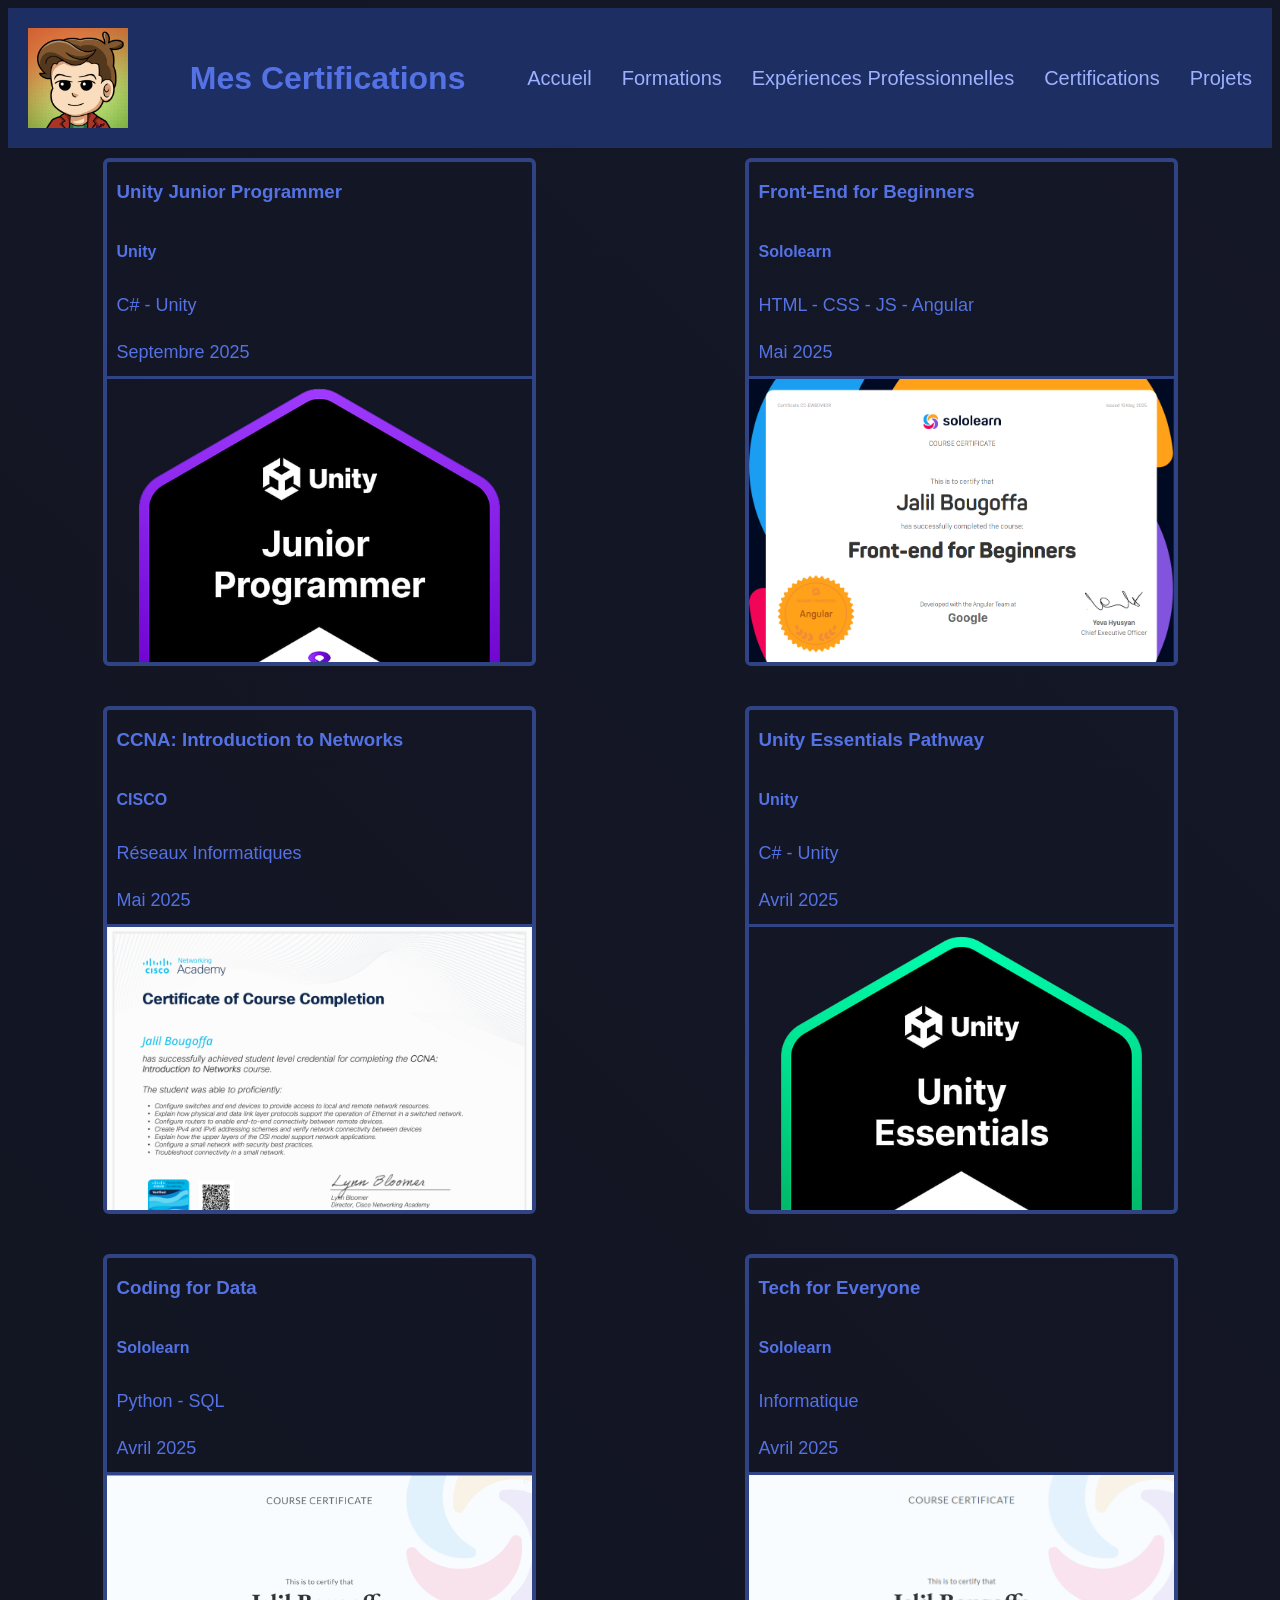
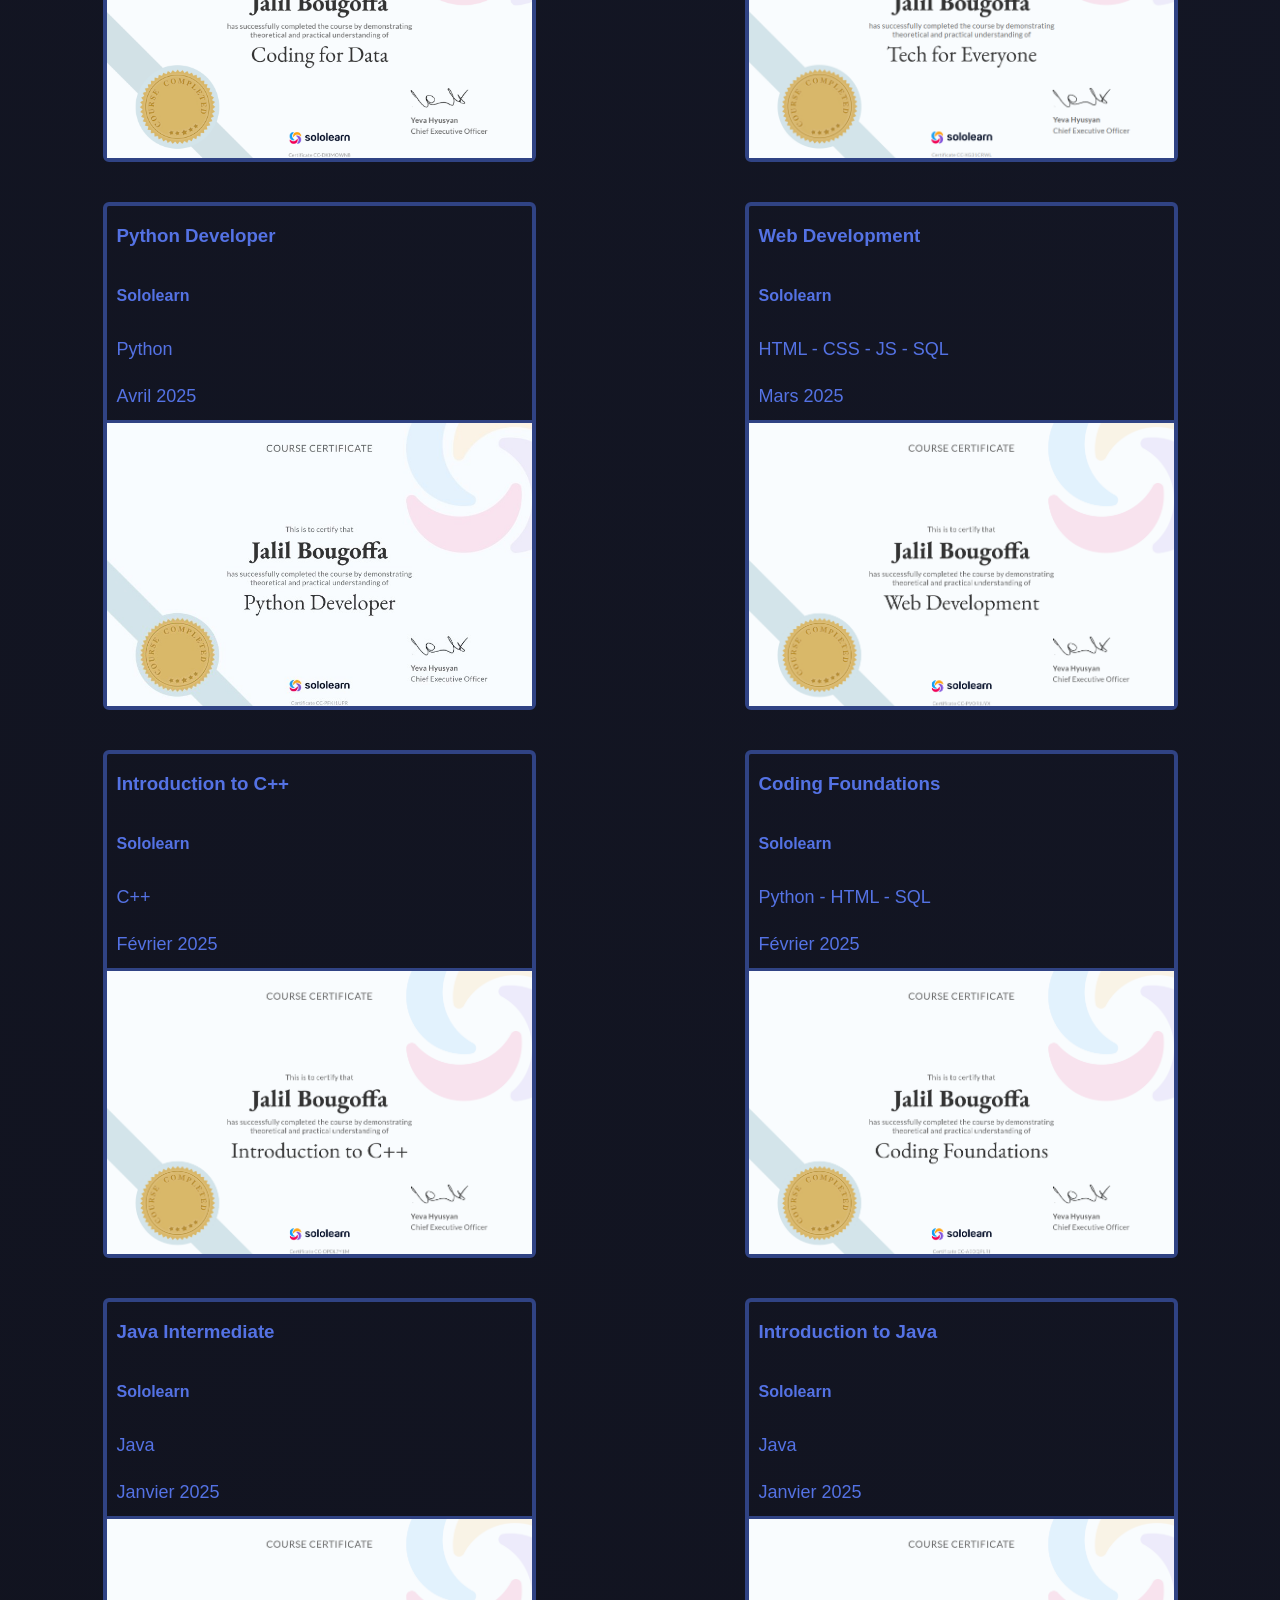
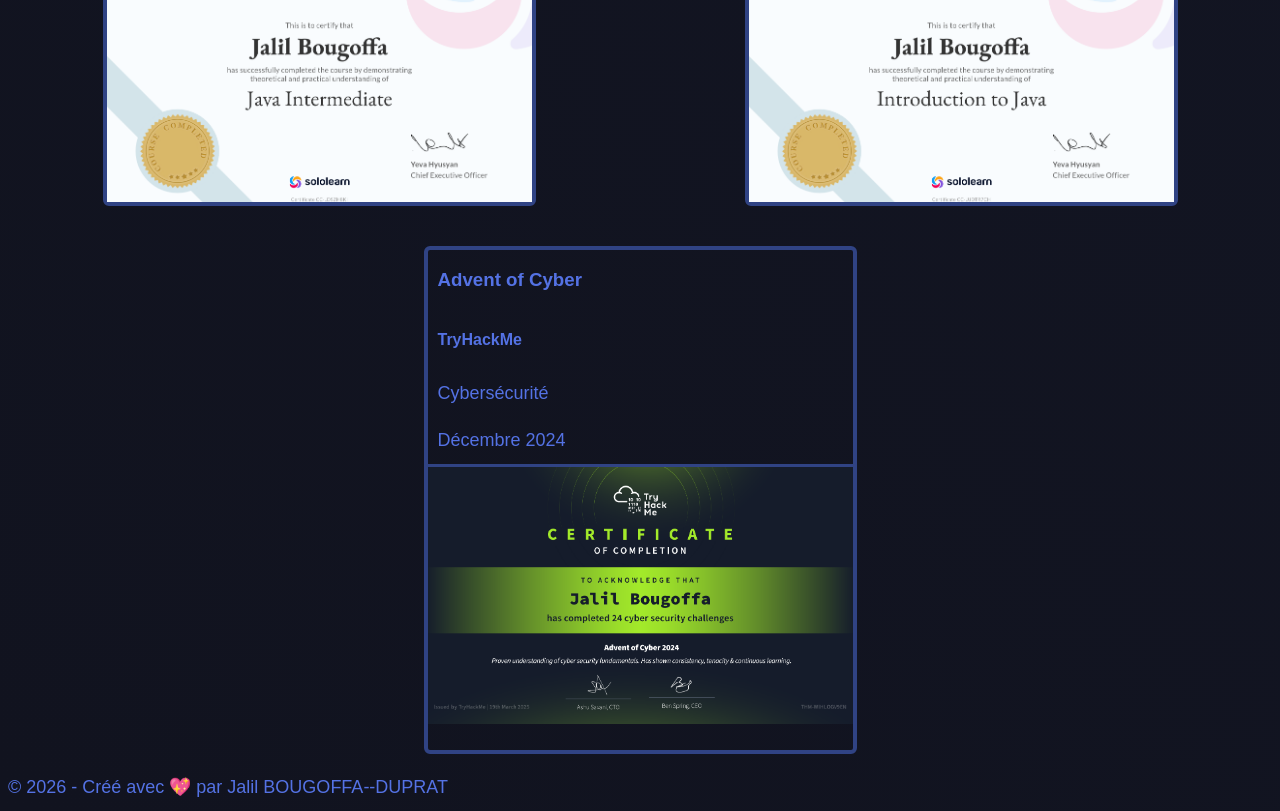
<file: code/certifs.html>
<!doctype html>
<html lang="fr">
  <head>
    <meta charset="UTF-8" />
    <meta name="viewport" content="width=device-width, initial-scale=1.0" />
    <title>Mon Portfolio - Certifs</title>
    <link rel="icon" href="../images/pp lilaj.jpg" type="image/x-icon" />
    <link rel="stylesheet" href="styles.css" />
  </head>
  <body id="page-certifs">
    <header class="entete" id="entete">
      <img src="../images/pp lilaj.jpg" class="logo" />
      <h1>Mes Certifications</h1>
      <nav class="barre-nav" id="barre-nav">
        <a href="index.html">
          <span>Accueil</span>
        </a>
        <a href="formations.html">
          <span>Formations</span>
        </a>
        <a href="exp.html">
          <span>Expériences Professionnelles</span>
        </a>
        <a href="certifs.html">
          <span>Certifications</span>
        </a>
        <a href="projects.html">
          <span>Projets</span>
        </a>
      </nav>
    </header>

    <main>
      <section class="certifs" id="certifs">
        <div class="certifs-card" id="unity-junior-programmer">
          <h3>Unity Junior Programmer</h3>
          <h4>Unity</h4>
          <p>C# - Unity</p>
          <p>Septembre 2025</p>
          <figure>
            <img src="../images/unity-junior-programmer.png" alt="Logo Certification Unity Junior Programmer"/>
          </figure>
        </div>
        <div class="certifs-card" id="sololearn-frontend-beginners">
          <h3>Front-End for Beginners</h3>
          <h4>Sololearn</h4>
          <p>HTML - CSS - JS - Angular</p>
          <p>Mai 2025</p>
          <figure>
            <img src="../images/Sololearn - Front-End Beginners.png" alt="Logo Certification Sololearn Frontend for Begginers"/>
          </figure>
        </div>
        <div class="certifs-card" id="cisco-ccna">
          <h3>CCNA: Introduction to Networks</h3>
          <h4>CISCO</h4>
          <p>Réseaux Informatiques</p>
          <p>Mai 2025</p>
          <figure>
            <img src="../images/CCNAITNUpdated20250505-27-oeloqc.png" alt="Logo Certification CCNA"/>
          </figure>
        </div>
        <div class="certifs-card" id="unity-essentials-pathway">
          <h3>Unity Essentials Pathway</h3>
          <h4>Unity</h4>
          <p>C# - Unity</p>
          <p>Avril 2025</p>
          <figure>
            <img src="../images/unity-essentials-pathway.png" alt="Logo Certification Unity Essentials Pathway"/>
          </figure>
        </div>
        <div class="certifs-card" id="sololearn-coding-data">
          <h3>Coding for Data</h3>
          <h4>Sololearn</h4>
          <p>Python - SQL</p>
          <p>Avril 2025</p>
          <figure>
            <img src="../images/Sololearn - Codage des Données.png" alt="Logo Certification Sololearn Coding for Data"/>
          </figure>
        </div>
        <div class="certifs-card" id="sololearn-tech-everyone">
          <h3>Tech for Everyone</h3>
          <h4>Sololearn</h4>
          <p>Informatique</p>
          <p>Avril 2025</p>
          <figure>
            <img src="../images/Sololearn - La Technologie pour Tous.png" alt="Logo Certification Sololearn Tech for Everyone"/>
          </figure>
        </div>
        <div class="certifs-card" id="sololearn-python">
          <h3>Python Developer</h3>
          <h4>Sololearn</h4>
          <p>Python</p>
          <p>Avril 2025</p>
          <figure>
            <img src="../images/Sololearn - Python Developer.png" alt="Logo Certification Sololearn Python Developper"/>
          </figure>
        </div>
        <div class="certifs-card" id="sololearn-web">
          <h3>Web Development</h3>
          <h4>Sololearn</h4>
          <p>HTML - CSS - JS - SQL</p>
          <p>Mars 2025</p>
          <figure>
            <img src="../images/Sololearn - Web Development.png" alt="Logo Certification Sololearn Web Development"/>
          </figure>
        </div>
        <div class="certifs-card" id="sololearn-intro-c++">
          <h3>Introduction to C++</h3>
          <h4>Sololearn</h4>
          <p>C++</p>
          <p>Février 2025</p>
          <figure>
            <img src="../images/Sololearn - Introduction to C++.png" alt="Logo Certification Sololearn Intro to C++"/>
          </figure>
        </div>
        <div class="certifs-card" id="sololearn-coding-foundations">
          <h3>Coding Foundations</h3>
          <h4>Sololearn</h4>
          <p>Python - HTML - SQL</p>
          <p>Février 2025</p>
          <figure>
            <img src="../images/Sololearn - Coding Foundations.png" alt="Logo Certification Sololearn Coding Foundations"/>
          </figure>
        </div>
        <div class="certifs-card" id="sololearn-java-intermediate">
          <h3>Java Intermediate</h3>
          <h4>Sololearn</h4>
          <p>Java</p>
          <p>Janvier 2025</p>
          <figure>
            <img src="../images/Sololearn - Java Intermediate.png" alt="Logo Certification Sololearn Java Intermediate"/>
          </figure>
        </div>
        <div class="certifs-card" id="sololearn-intro-java">
          <h3>Introduction to Java</h3>
          <h4>Sololearn</h4>
          <p>Java</p>
          <p>Janvier 2025</p>
          <figure>
            <img src="../images/Sololearn - Introduction to Java.png" alt="Logo Certification Sololearn Intro to Java"/>
          </figure>
        </div>
        <div class="certifs-card" id="advent-of-cyber">
          <h3>Advent of Cyber</h3>
          <h4>TryHackMe</h4>
          <p>Cybersécurité</p>
          <p>Décembre 2024</p>
          <figure>
            <img src="../images/Advent of Cyber - TryHackMe.png" alt="Logo Certification TryHackMe Advent of Cyber 2024"/>
          </figure>
        </div>
      </section>
    </main>
    
    <footer>
      <p>© 2026 - Créé avec 💖 par Jalil BOUGOFFA--DUPRAT</p>
    </footer>
  </body>
</html>
</file>
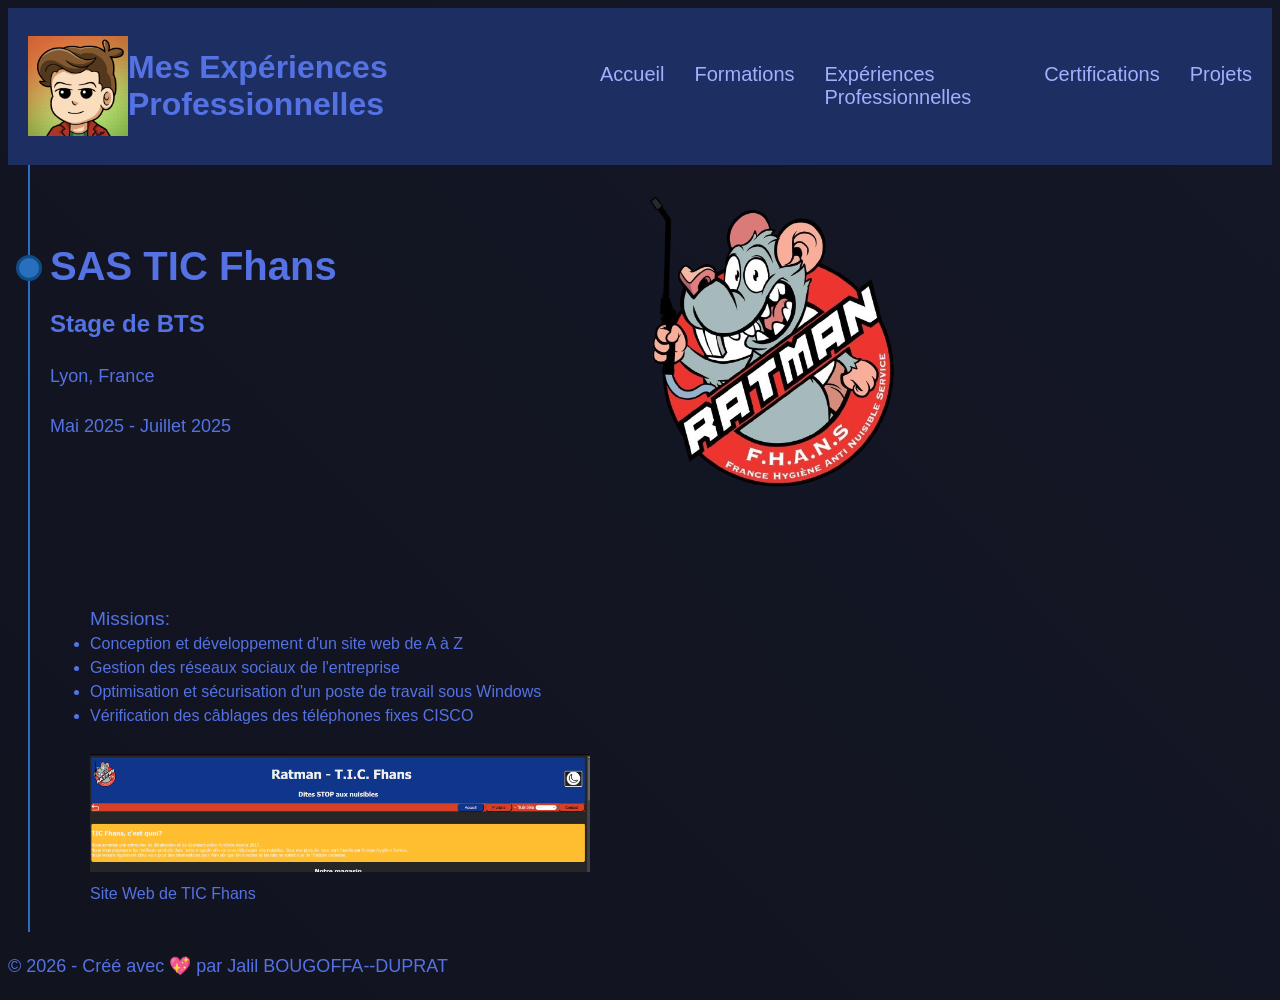
<file: code/exp.html>
<!doctype html>
<html lang="fr">
  <head>
    <meta charset="UTF-8" />
    <meta name="viewport" content="width=device-width, initial-scale=1.0" />
    <title>Mon Portfolio - Expériences Pro</title>
    <link rel="icon" href="../images/pp lilaj.jpg" type="image/x-icon" />
    <link rel="stylesheet" href="styles.css" />
  </head>
  <body>
    <header class="entete" id="entete">
      <img src="../images/pp lilaj.jpg" class="logo" />
      <h1>Mes Expériences Professionnelles</h1>
      <nav class="barre-nav" id="barre-nav">
        <a href="index.html">
          <span>Accueil</span>
        </a>
        <a href="formations.html">
          <span>Formations</span>
        </a>
        <a href="exp.html">
          <span>Expériences Professionnelles</span>
        </a>
        <a href="certifs.html">
          <span>Certifications</span>
        </a>
        <a href="projects.html">
          <span>Projets</span>
        </a>
      </nav>
    </header>

    <main>
      <section class="experiences" id="job">
        <div class="job" id="tic-fhans">
          <div class="infos-job" id="infos-tic-fhans">
            <div class="infos-job-txt">
              <h2>SAS TIC Fhans</h2>
              <h3>Stage de BTS</h3>
              <p>Lyon, France</p>
              <p>Mai 2025 - Juillet 2025</p>
            </div>
            <figure>
              <img src="../images/Logo Ratman.png" alt="Logo TIC FHans" class="logo-job" id="logo-tic-fhans"/>
            </figure>
          </div>
          <ul>
            <span class="titre-liste">Missions:</span>
            <li>Conception et développement d'un site web de A à Z</li>
            <li>Gestion des réseaux sociaux de l'entreprise</li>
            <li>
              Optimisation et sécurisation d'un poste de travail sous Windows
            </li>
            <li>Vérification des câblages des téléphones fixes CISCO</li>
          </ul>
          <figure>
            <a
              href="https://deratisation-et-desinsectisation-ratman-lyon.fr"
              target="_blank"
            >
              <img
                src="../images/caption-site-ticfhans.png"
                alt="Site Web TIC Fhans"
                id="img-site-tic-fhans"
              />
            </a>
            <figcaption>Site Web de TIC Fhans</figcaption>
          </figure>
        </div>
      </section>
    </main>

    <footer>
      <p>© 2026 - Créé avec 💖 par Jalil BOUGOFFA--DUPRAT</p>
    </footer>
  </body>
</html>
</file>
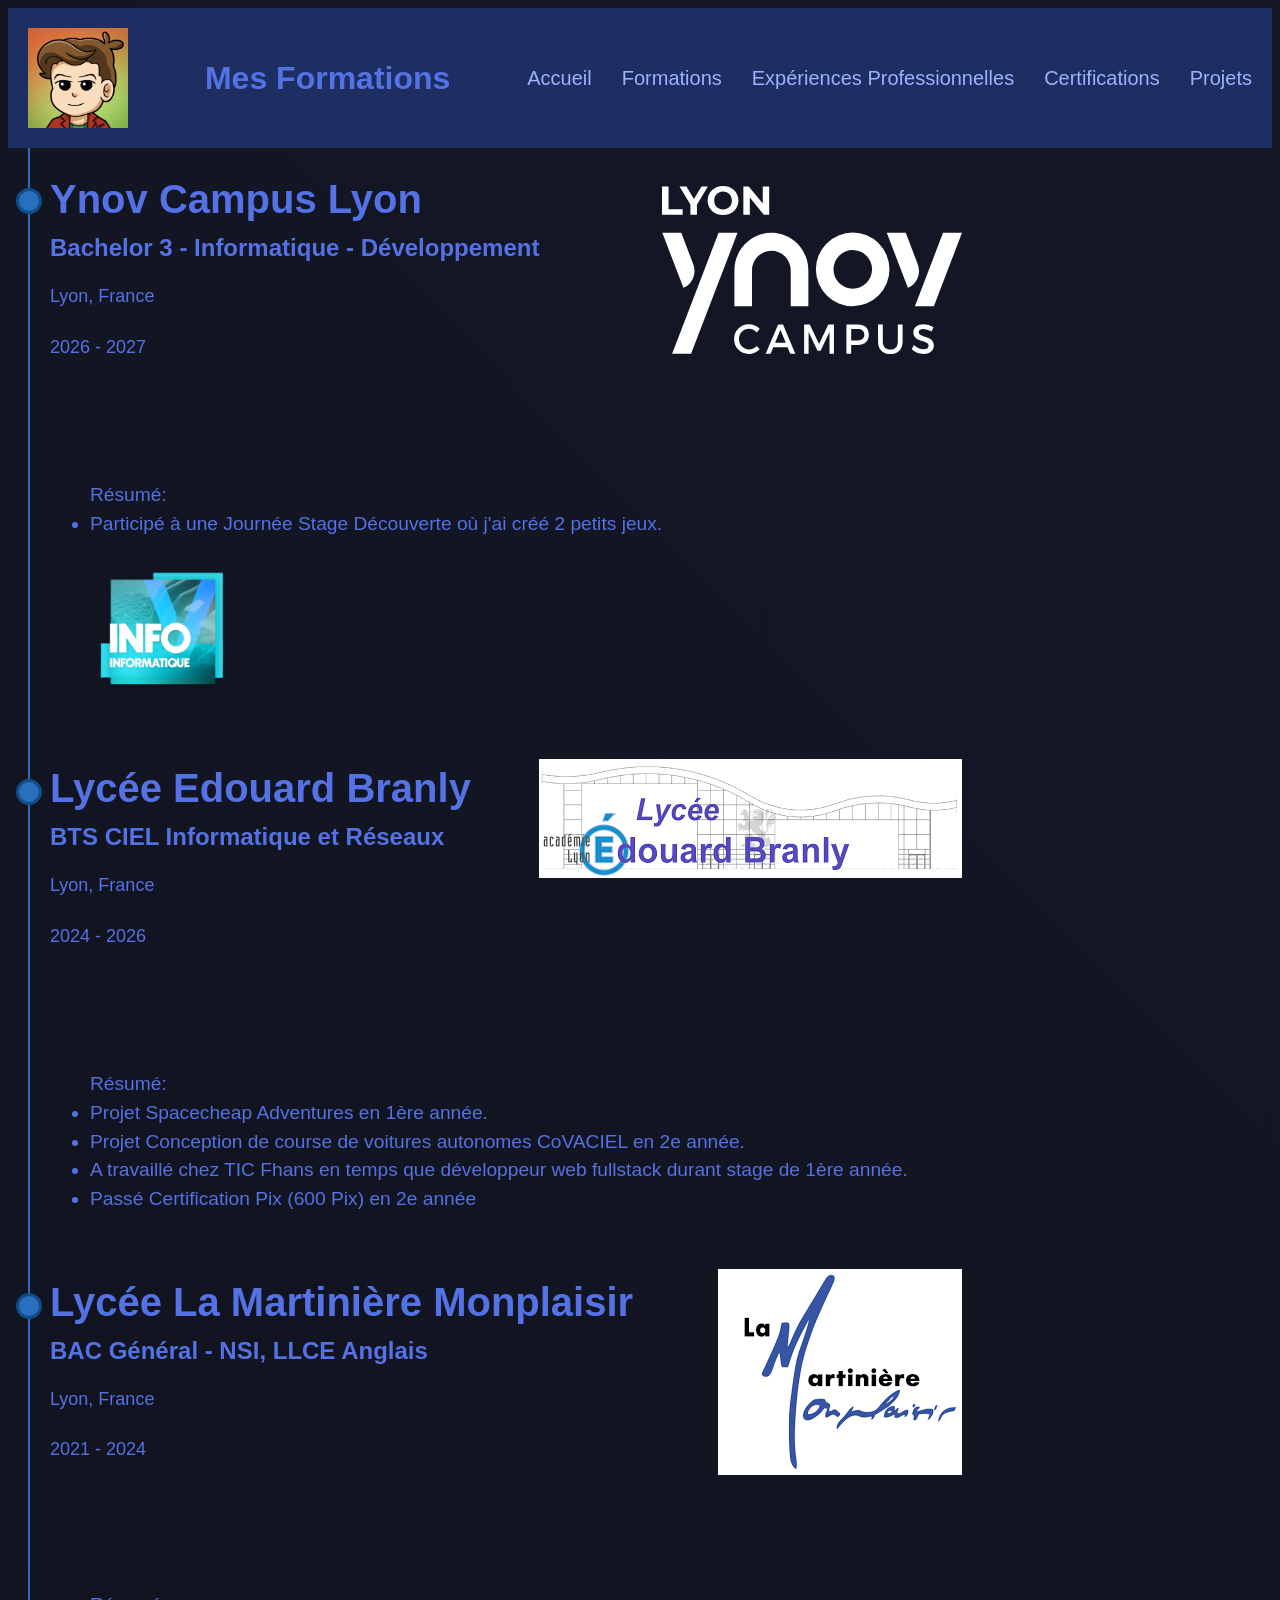
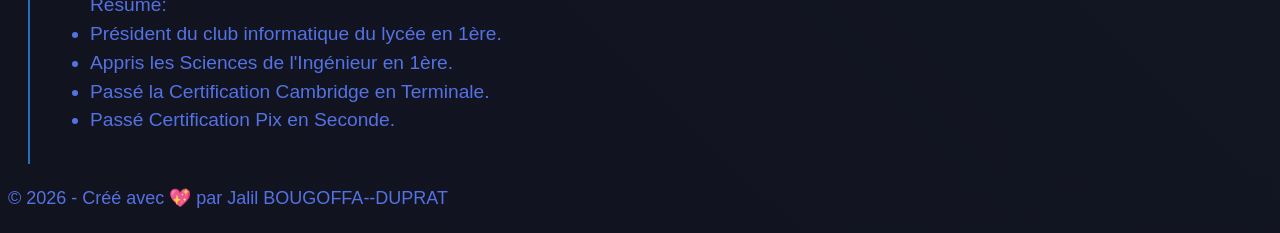
<file: code/formations.html>
<!doctype html>
<html lang="fr">
  <head>
    <meta charset="UTF-8" />
    <meta name="viewport" content="width=device-width, initial-scale=1.0" />
    <title>Mon Portfolio - Formations</title>
    <link rel="icon" href="../images/pp lilaj.jpg" type="image/x-icon" />
    <link rel="stylesheet" href="styles.css" />
  </head>
  <body>
    <header class="entete" id="entete">
      <img src="../images/pp lilaj.jpg" class="logo" />
      <h1>Mes Formations</h1>
      <nav class="barre-nav" id="barre-nav">
        <a href="index.html">
          <span>Accueil</span>
        </a>
        <a href="formations.html">
          <span>Formations</span>
        </a>
        <a href="exp.html">
          <span>Expériences Professionnelles</span>
        </a>
        <a href="certifs.html">
          <span>Certifications</span>
        </a>
        <a href="projects.html">
          <span>Projets</span>
        </a>
      </nav>
    </header>

    <main>
      <section class="formation" id="ecole">
        <div class="ecole" id="ynov">
          <div class="infos-ecole" id="infos-ynov">
            <div id="infos-ecole-txt">
              <h2>Ynov Campus Lyon</h2>
              <h3>Bachelor 3 - Informatique - Développement</h3>
              <p>Lyon, France</p>
              <p>2026 - 2027</p>
            </div>
            <figure class="logo-ecole" id="logo-ynov">
              <img
                src="../images/logo_ynov_campus_lyon_white.svg"
                alt="Logo Ynov Campus Lyon"
              />
            </figure>
          </div>
          <ul>Résumé:
            <li>Participé à une Journée Stage Découverte où j'ai créé 2 petits jeux.</li>
          </ul>
          <figure>
            <img
              src="../images/INFO.png"
              alt="Logo Ynov Campus Section Informatique"
              class="autre-image"
            />
          </figure>
        </div>
        <div class="ecole" id="branly">
          <div class="infos-ecole" id="infos-branly">
            <div class="infos-ecole-txt">
              <h2>Lycée Edouard Branly</h2>
              <h3>BTS CIEL Informatique et Réseaux</h3>
              <p>Lyon, France</p>
              <p>2024 - 2026</p>
            </div>
            <figure class="logo-ecole" id="logo-branly">
              <img src="../images/branly.png" alt="Logo Lycée Edouard Branly" />
            </figure>
          </div>
          <ul>Résumé:
            <li>Projet Spacecheap Adventures en 1ère année.</li>
            <li>Projet Conception de course de voitures autonomes CoVACIEL en 2e année.</li>
            <li>A travaillé chez TIC Fhans en temps que développeur web fullstack durant stage de 1ère année.</li>
            <li>Passé Certification Pix (600 Pix) en 2e année</li>
          </ul>
        </div>
        <div class="ecole" id="martiniere-monplaisir">
          <div class="infos-ecole" id="infos-monplaisir">
            <div class="infos-ecole-txt">
              <h2>Lycée La Martinière Monplaisir</h2>
              <h3>BAC Général - NSI, LLCE Anglais</h3>
              <p>Lyon, France</p>
              <p>2021 - 2024</p>
            </div>
            <figure class="logo-ecole" id="logo-monplaisir">
              <img
                src="../images/monplaisir.png"
                alt="Logo Lycée La Martinière Monplaisir"
              />
            </figure>
          </div>
          <ul>Résumé:
            <li>Président du club informatique du lycée en 1ère.</li>
            <li>Appris les Sciences de l'Ingénieur en 1ère.</li>
            <li>Passé la Certification Cambridge en Terminale.</li>
            <li>Passé Certification Pix en Seconde.</li>
          </ul>
        </div>
      </section>

      <section class="formations" id="formations"></section>
    </main>

    <footer>
      <p>© 2026 - Créé avec 💖 par Jalil BOUGOFFA--DUPRAT</p>
    </footer>
  </body>
</html>
</file>
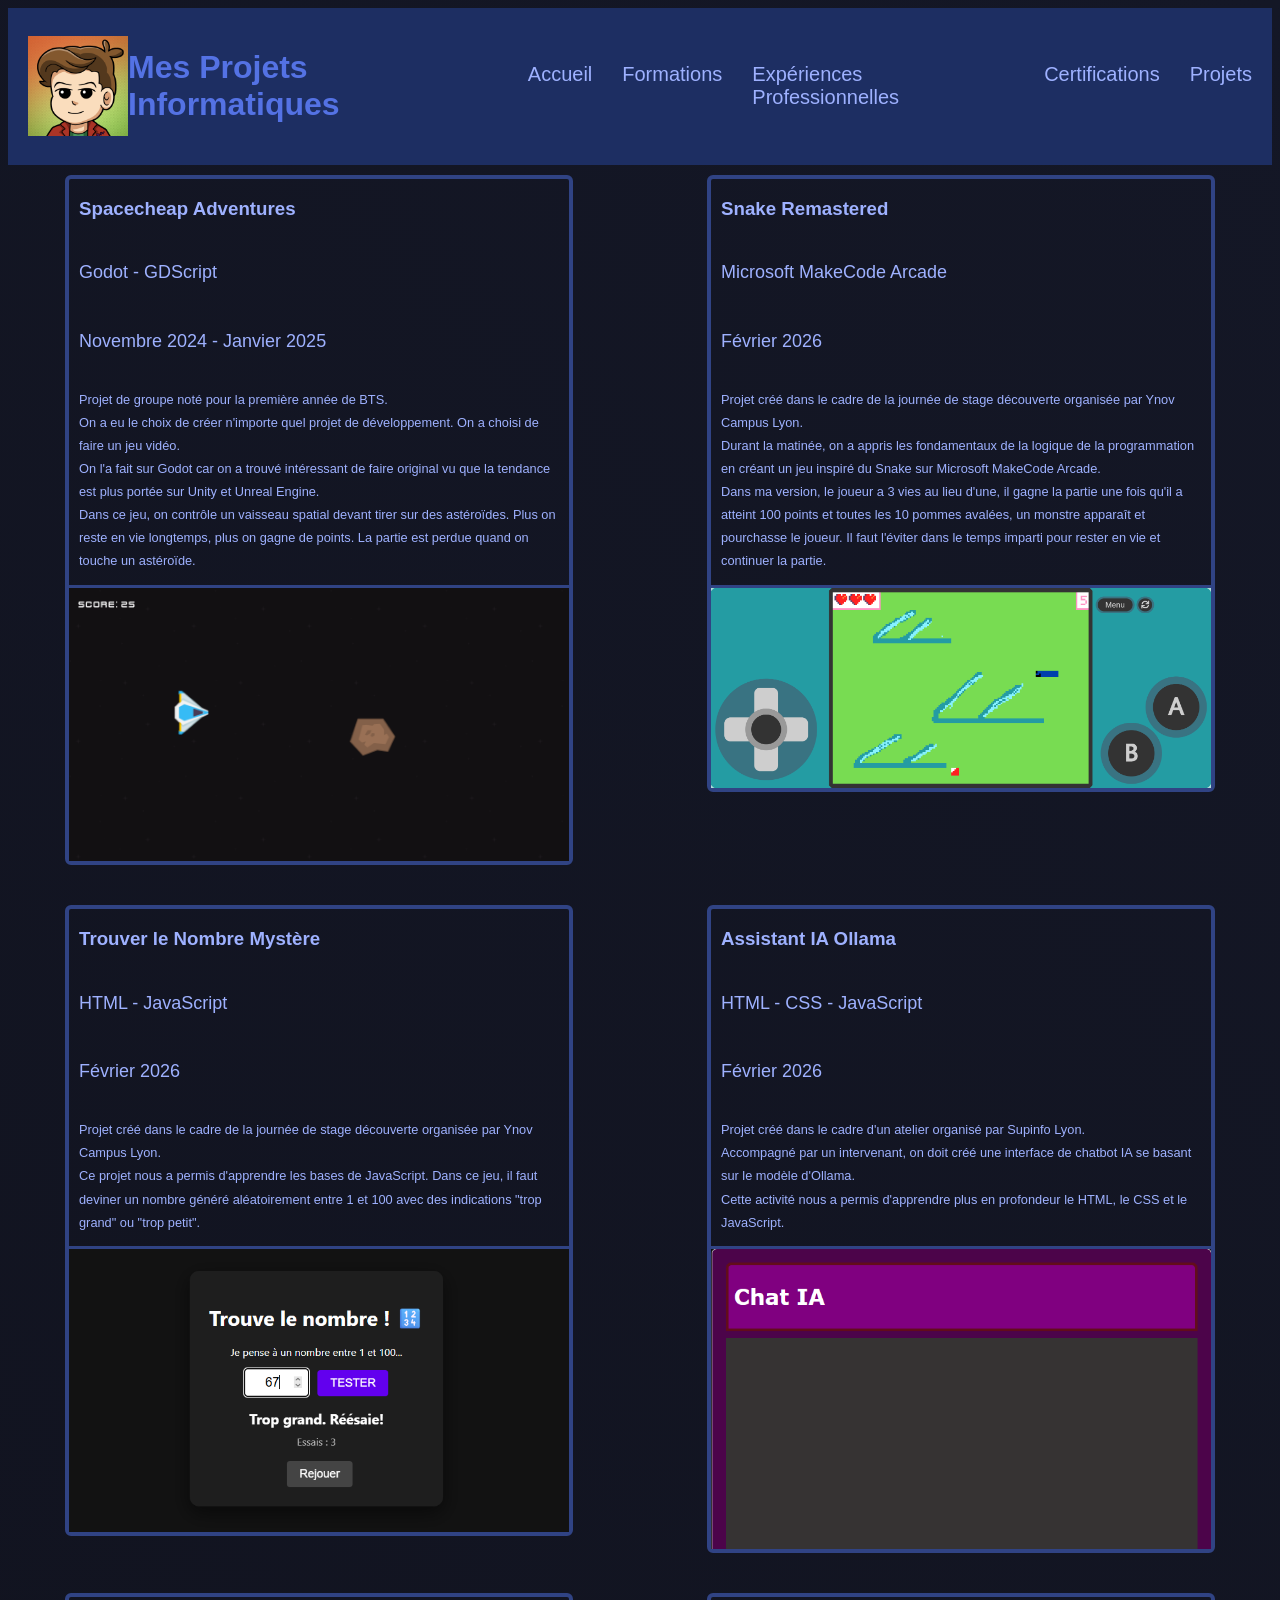
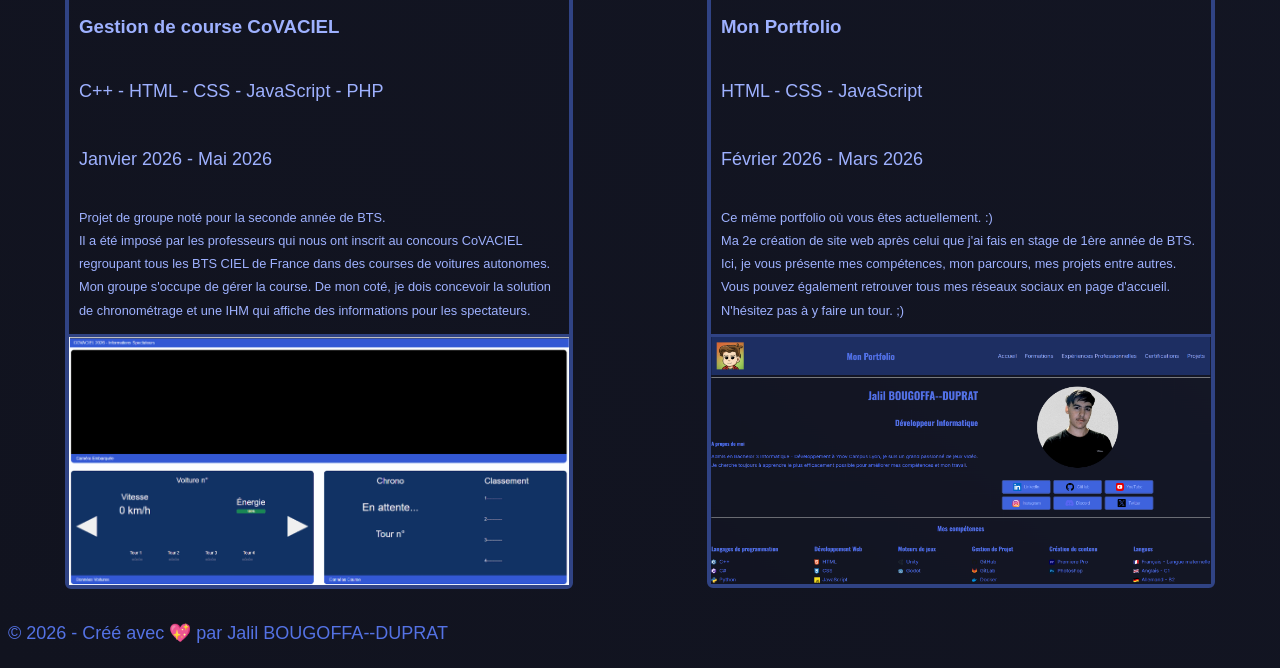
<file: code/projects.html>
<!doctype html>
<html lang="fr">
  <head>
    <meta charset="UTF-8" />
    <meta name="viewport" content="width=device-width, initial-scale=1.0" />
    <title>Mon Portfolio - Projets</title>
    <link rel="icon" href="../images/pp lilaj.jpg" type="image/x-icon" />
    <link rel="stylesheet" href="styles.css" />
  </head>
  <body>
    <header class="entete" id="entete">
      <img src="../images/pp lilaj.jpg" class="logo" />
      <h1>Mes Projets Informatiques</h1>
      <nav class="barre-nav" id="barre-nav">
        <a href="index.html">
          <span>Accueil</span>
        </a>
        <a href="formations.html">
          <span>Formations</span>
        </a>
        <a href="exp.html">
          <span>Expériences Professionnelles</span>
        </a>
        <a href="certifs.html">
          <span>Certifications</span>
        </a>
        <a href="projects.html">
          <span>Projets</span>
        </a>
      </nav>
    </header>

    <main>
      <section class="projets" id="projets">
        <a
          href="https://github.com/BOU-CIEL1/Spacecheap-Adventures"
          target="_blank"
        >
        <div class="projets-card" id="spacecheap-adventures">
          <h3>Spacecheap Adventures</h3> <!--Nom projet-->
          <p>Godot - GDScript</p> <!--Langages utilisés-->
          <p>Novembre 2024 - Janvier 2025</p> <!--Date-->
          <p class="description">Projet de groupe noté pour la première année de BTS.<br/>On a eu le choix de créer n'importe quel projet de développement. On a choisi de faire un jeu vidéo.<br/>
            On l'a fait sur Godot car on a trouvé intéressant de faire original vu que la tendance est plus portée sur Unity et Unreal Engine.<br/>
            Dans ce jeu, on contrôle un vaisseau spatial devant tirer sur des astéroïdes. Plus on reste en vie longtemps, plus on gagne de points.
            La partie est perdue quand on touche un astéroïde.</p> <!--Description et Contexte-->
          <figure>
            <img src="../images/caption-spacecheap-adventures.png" alt="Image Projet Spacecheap Adventures"/>
          </figure>
        </div>
        </a>
        <a href="https://github.com/BOU-CIEL1/Stage-Decouverte-Ynov-Snake-Remastered" target="_blank">
        <div class="projets-card" id="snake-remastered">
          <h3>Snake Remastered</h3> <!--Nom projet-->
          <p>Microsoft MakeCode Arcade</p> <!--Langages utilisés-->
          <p>Février 2026</p> <!--Date-->
          <p class="description">Projet créé dans le cadre de la journée de stage découverte organisée par Ynov Campus Lyon.<br/>
            Durant la matinée, on a appris les fondamentaux de la logique de la programmation en créant un jeu inspiré du Snake sur Microsoft MakeCode Arcade.<br/>
            Dans ma version, le joueur a 3 vies au lieu d'une, il gagne la partie une fois qu'il a atteint 100 points et toutes les 10 pommes avalées, un monstre apparaît et
            pourchasse le joueur. Il faut l'éviter dans le temps imparti pour rester en vie et continuer la partie.</p> <!--Description et Contexte-->
          <figure>
            <img src="../images/caption-snake-remastered.png" alt="Image Projet Snake Remastered"/>
          </figure>
        </div>
        </a>
        <a href="https://github.com/BOU-CIEL1/Stage-Decouverte-Ynov-Trouver-le-Nombre-Mystere" target="_blank">
        <div class="projets-card" id="trouver-nombre-mystere">
          <h3>Trouver le Nombre Mystère</h3> <!--Nom projet-->
          <p>HTML - JavaScript</p> <!--Langages utilisés-->
          <p>Février 2026</p> <!--Date-->
          <p class="description">Projet créé dans le cadre de la journée de stage découverte organisée par Ynov Campus Lyon.<br/>
            Ce projet nous a permis d'apprendre les bases de JavaScript.
            Dans ce jeu, il faut deviner un nombre généré aléatoirement entre 1 et 100 avec des indications "trop grand" ou "trop petit".</p> <!--Description et Contexte-->
          <figure>
            <img src="../images/caption-trouve-le-nombre.png" alt="Image Projet Trouver Nombre Mystère"/>
          </figure>
        </div>
        </a>
        <a href="https://github.com/BOU-CIEL1/Activite-Supinfo-Assistant-IA" target="_blank">
        <div class="projets-card" id="assistant-ia">
          <h3>Assistant IA Ollama</h3> <!--Nom projet-->
          <p>HTML - CSS - JavaScript</p> <!--Langages utilisés-->
          <p>Février 2026</p> <!--Date-->
          <p class="description">Projet créé dans le cadre d'un atelier organisé par Supinfo Lyon.<br/>
            Accompagné par un intervenant, on doit créé une interface de chatbot IA se basant sur le modèle d'Ollama.<br/>
            Cette activité nous a permis d'apprendre plus en profondeur le HTML, le CSS et le JavaScript.</p> <!--Description et Contexte-->
          <figure>
            <img src="../images/caption-chat-ia.png" alt="Image Projet Assistant IA Ollama"/>
          </figure>
        </div>
        </a>
        <a href="https://github.com/MAR-CIEL/Projet-gestion_course/tree/Bou" target="_blank">
        <div class="projets-card" id="gestion-course-covaciel">
          <h3>Gestion de course CoVACIEL</h3> <!--Nom projet-->
          <p>C++ - HTML - CSS - JavaScript - PHP</p> <!--Langages utilisés-->
          <p>Janvier 2026 - Mai 2026</p> <!--Date-->
          <p class="description">Projet de groupe noté pour la seconde année de BTS.<br/>
            Il a été imposé par les professeurs qui nous ont inscrit au concours CoVACIEL regroupant tous les BTS CIEL de France dans des courses de voitures autonomes.<br/>
            Mon groupe s'occupe de gérer la course. De mon coté, je dois concevoir la solution de chronométrage et une IHM qui affiche des informations pour les spectateurs.</p> <!--Description et Contexte-->
          <figure>
            <img src="../images/caption-ihm-covaciel.png" alt="Image Projet Gestion Course CoVACIEL"/>
          </figure>
        </div>
        </a>
        <a href="https://github.com/BOU-CIEL1/Mon-Portfolio" target="_blank">
        <div class="projets-card" id="portfolio">
          <h3>Mon Portfolio</h3> <!--Nom projet-->
          <p>HTML - CSS - JavaScript</p> <!--Langages utilisés-->
          <p>Février 2026 - Mars 2026</p> <!--Date-->
          <p class="description">Ce même portfolio où vous êtes actuellement. :)<br/>
            Ma 2e création de site web après celui que j'ai fais en stage de 1ère année de BTS.<br/>
            Ici, je vous présente mes compétences, mon parcours, mes projets entre autres.
            Vous pouvez également retrouver tous mes réseaux sociaux en page d'accueil. N'hésitez pas à y faire un tour. ;)</p> <!--Description et Contexte-->
          <figure>
            <img src="../images/caption-portfolio.png" alt="Image Projet Mon Portfolio"/>
          </figure>
        </div>
        </a>
      </section>
    </main>
    
    <footer>
      <p>© 2026 - Créé avec 💖 par Jalil BOUGOFFA--DUPRAT</p>
    </footer>
  </body>
</html>
</file>
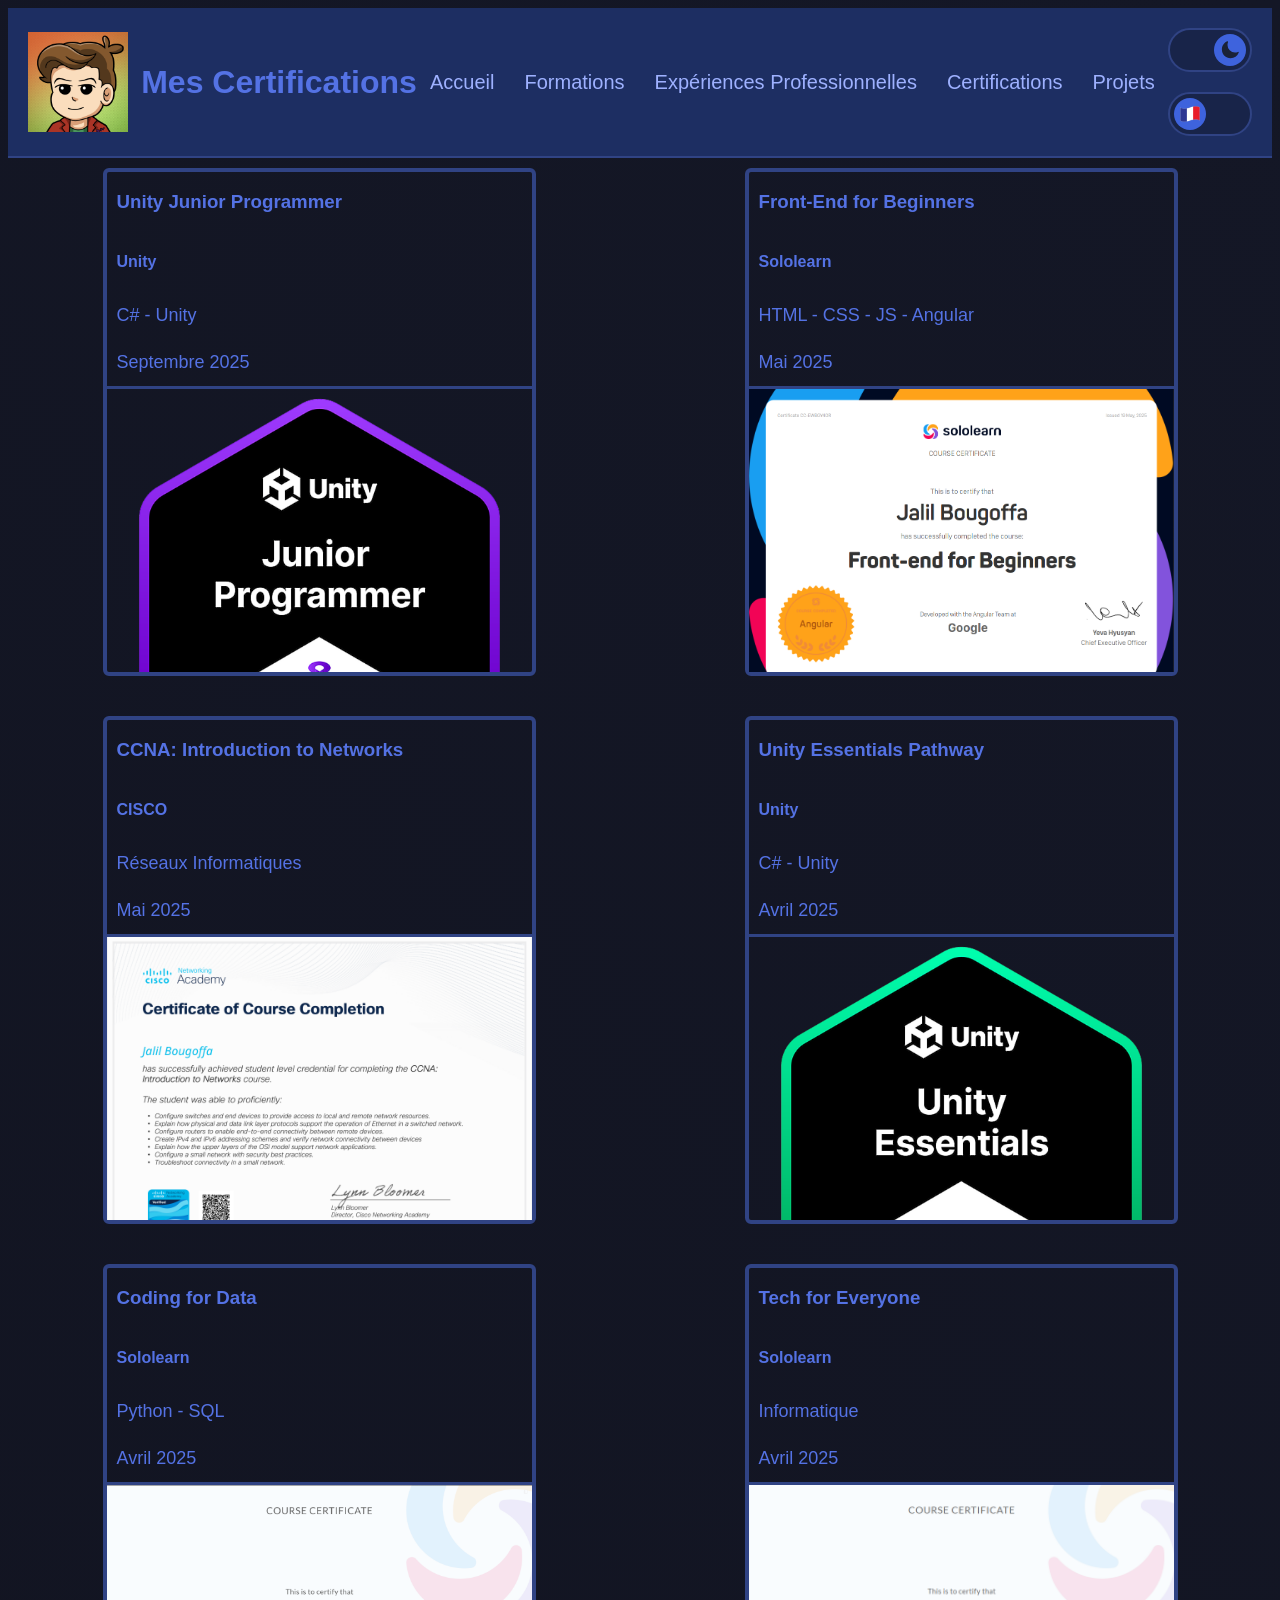
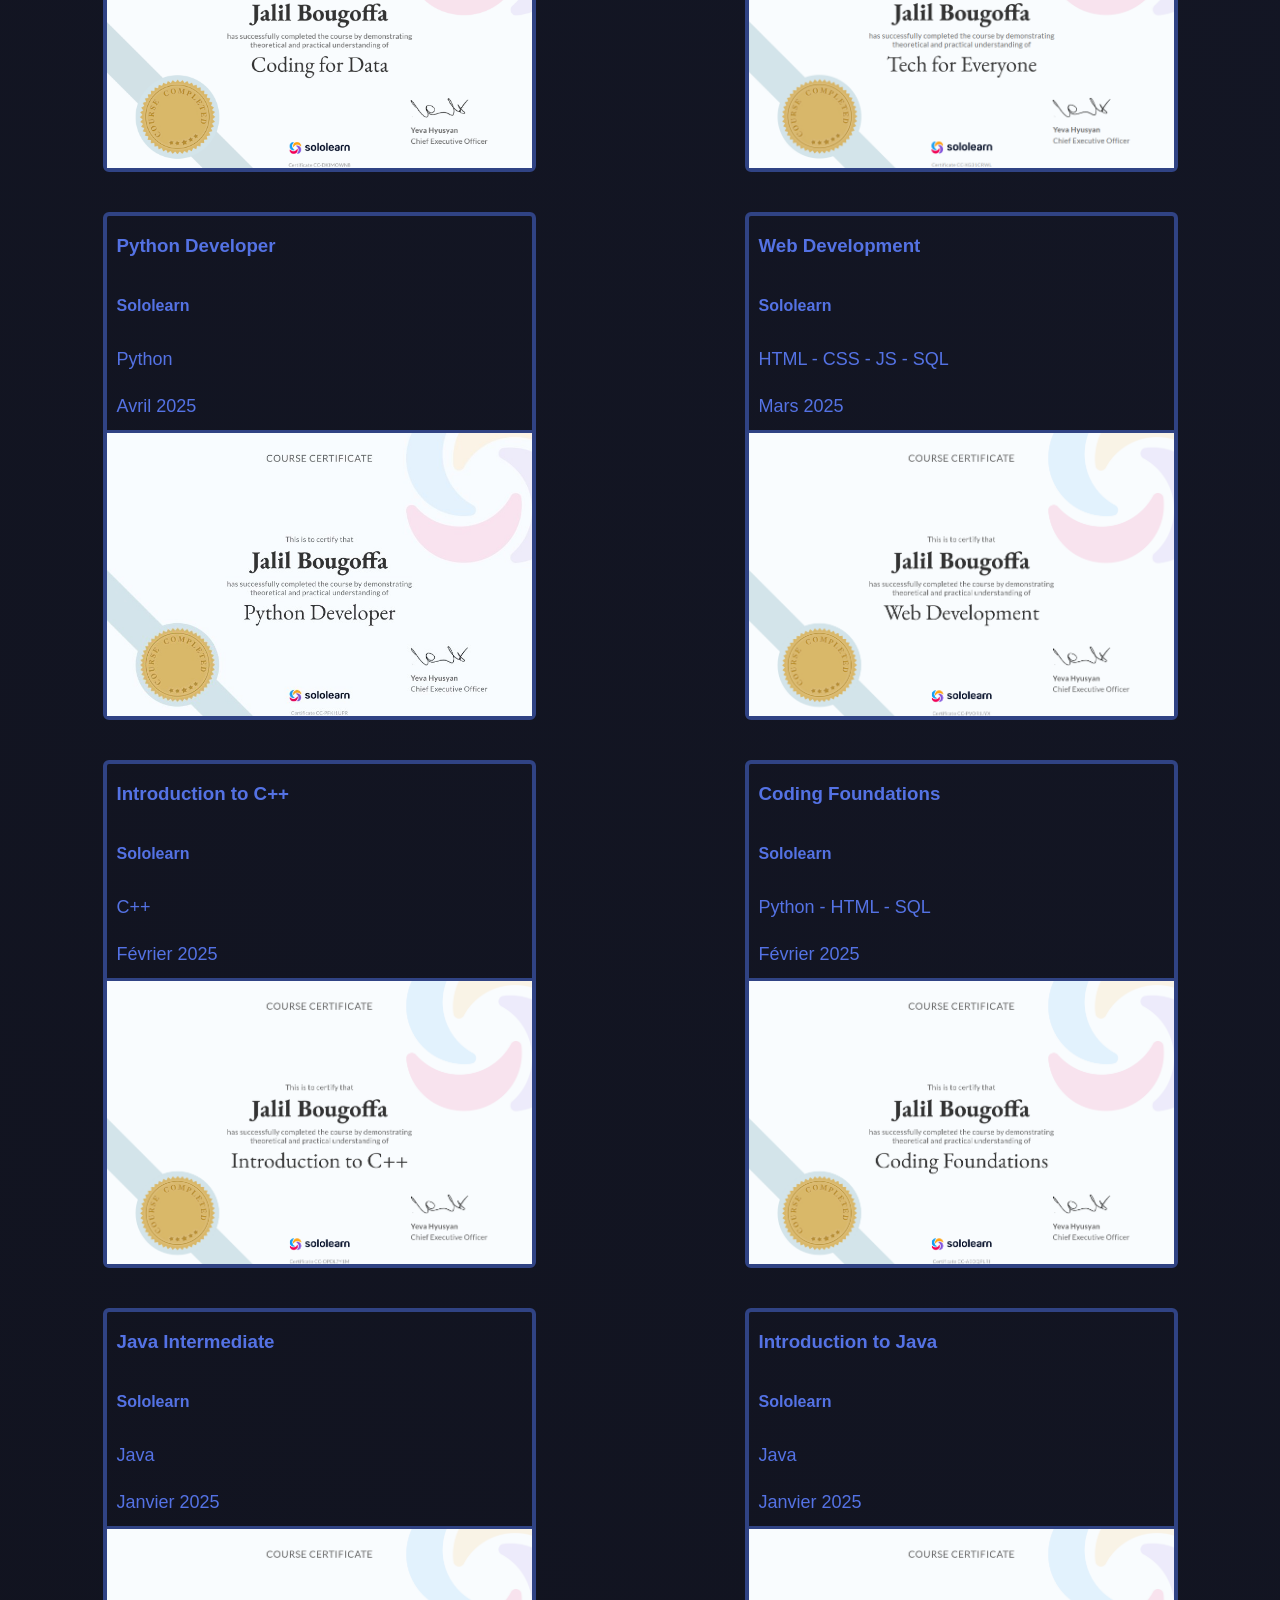
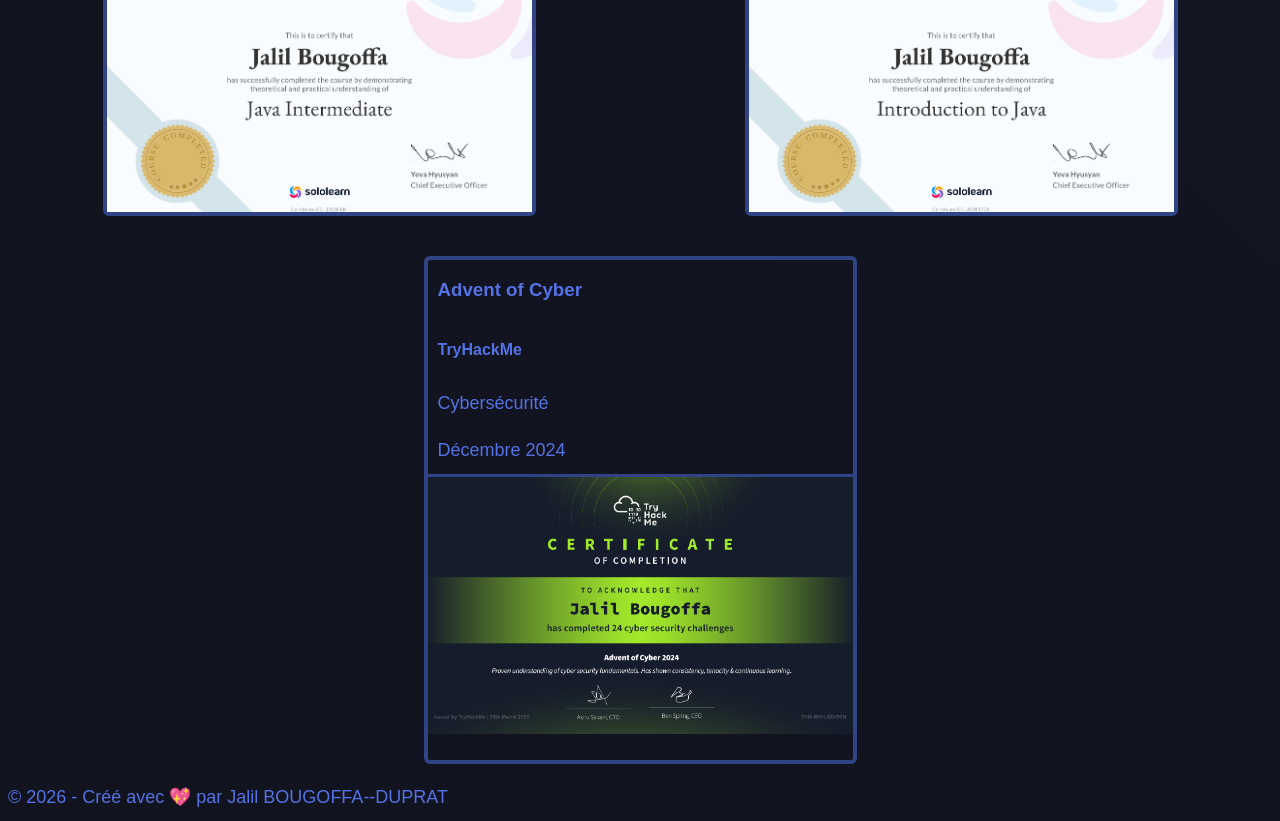
<file: docs/certifs.html>
<!doctype html>
<html lang="fr">
  <head>
    <meta charset="UTF-8" />
    <meta name="viewport" content="width=device-width, initial-scale=1.0" />
    <title>Mon Portfolio - Certifs</title>
    <link rel="icon" href="./images/pp lilaj.jpg" type="image/x-icon" />
    <link rel="stylesheet" href="styles.css" />
    <script src="script.js" defer></script>
  </head>
  <body id="page-certifs">
    <header class="entete" id="entete">
      <img src="./images/pp lilaj.jpg" class="logo" />
      <h1>Mes Certifications</h1>
      <nav class="barre-nav" id="barre-nav">
        <a href="index.html">
          <span>Accueil</span>
        </a>
        <a href="formations.html">
          <span>Formations</span>
        </a>
        <a href="exp.html">
          <span>Expériences Professionnelles</span>
        </a>
        <a href="certifs.html">
          <span>Certifications</span>
        </a>
        <a href="projects.html">
          <span>Projets</span>
        </a>
      </nav>
      <div class="toggle-buttons" id="toggle-buttons">
        <input type="checkbox" id="toggle-light-dark" checked />
        <label for="toggle-light-dark" class="toggle-light-dark-label">
          <div class="circle">
            <svg
              xmlns="http://www.w3.org/2000/svg"
              viewBox="0 0 24 24"
              fill="currentColor"
              class="sun"
            >
              <path
                d="M12 2.25a.75.75 0 0 1 .75.75v2.25a.75.75 0 0 1-1.5 0V3a.75.75 0 0 1 .75-.75ZM7.5 12a4.5 4.5 0 1 1 9 0 4.5 4.5 0 0 1-9 0ZM18.894 6.166a.75.75 0 0 0-1.06-1.06l-1.591 1.59a.75.75 0 1 0 1.06 1.061l1.591-1.59ZM21.75 12a.75.75 0 0 1-.75.75h-2.25a.75.75 0 0 1 0-1.5H21a.75.75 0 0 1 .75.75ZM17.834 18.894a.75.75 0 0 0 1.06-1.06l-1.59-1.591a.75.75 0 1 0-1.061 1.06l1.59 1.591ZM12 18a.75.75 0 0 1 .75.75V21a.75.75 0 0 1-1.5 0v-2.25A.75.75 0 0 1 12 18ZM7.758 17.303a.75.75 0 0 0-1.061-1.06l-1.591 1.59a.75.75 0 0 0 1.06 1.061l1.591-1.59ZM6 12a.75.75 0 0 1-.75.75H3a.75.75 0 0 1 0-1.5h2.25A.75.75 0 0 1 6 12ZM6.697 7.757a.75.75 0 0 0 1.06-1.06l-1.59-1.591a.75.75 0 0 0-1.061 1.06l1.59 1.591Z"
              />
            </svg>
            <svg
              xmlns="http://www.w3.org/2000/svg"
              viewBox="0 0 24 24"
              fill="currentColor"
              class="moon"
            >
              <path
                fill-rule="evenodd"
                d="M9.528 1.718a.75.75 0 0 1 .162.819A8.97 8.97 0 0 0 9 6a9 9 0 0 0 9 9 8.97 8.97 0 0 0 3.463-.69.75.75 0 0 1 .981.98 10.503 10.503 0 0 1-9.694 6.46c-5.799 0-10.5-4.7-10.5-10.5 0-4.368 2.667-8.112 6.46-9.694a.75.75 0 0 1 .818.162Z"
                clip-rule="evenodd"
              />
            </svg>
          </div>
        </label>

        <input type="checkbox" id="toggle-fr-en" />
        <label for="toggle-fr-en" class="toggle-fr-en-label">
          <div class="circle">
            <img src="./images/flag-fr.png" alt="drapeau-fr" class="fr"/>
            <img src="./images/flag-en.png" alt="drapeau-en" class="en"/>
          </div>
        </label>
      </div>
    </header>

    <main>
      <section class="certifs" id="certifs">
        <div class="certifs-card" id="unity-junior-programmer">
          <h3>Unity Junior Programmer</h3>
          <h4>Unity</h4>
          <p>C# - Unity</p>
          <p>Septembre 2025</p>
          <figure>
            <img src="./images/unity-junior-programmer.png" alt="Logo Certification Unity Junior Programmer"/>
          </figure>
        </div>
        <div class="certifs-card" id="sololearn-frontend-beginners">
          <h3>Front-End for Beginners</h3>
          <h4>Sololearn</h4>
          <p>HTML - CSS - JS - Angular</p>
          <p>Mai 2025</p>
          <figure>
            <img src="./images/Sololearn - Front-End Beginners.png" alt="Logo Certification Sololearn Frontend for Begginers"/>
          </figure>
        </div>
        <div class="certifs-card" id="cisco-ccna">
          <h3>CCNA: Introduction to Networks</h3>
          <h4>CISCO</h4>
          <p>Réseaux Informatiques</p>
          <p>Mai 2025</p>
          <figure>
            <img src="./images/CCNAITNUpdated20250505-27-oeloqc.png" alt="Logo Certification CCNA"/>
          </figure>
        </div>
        <div class="certifs-card" id="unity-essentials-pathway">
          <h3>Unity Essentials Pathway</h3>
          <h4>Unity</h4>
          <p>C# - Unity</p>
          <p>Avril 2025</p>
          <figure>
            <img src="./images/unity-essentials-pathway.png" alt="Logo Certification Unity Essentials Pathway"/>
          </figure>
        </div>
        <div class="certifs-card" id="sololearn-coding-data">
          <h3>Coding for Data</h3>
          <h4>Sololearn</h4>
          <p>Python - SQL</p>
          <p>Avril 2025</p>
          <figure>
            <img src="./images/Sololearn - Codage des Données.png" alt="Logo Certification Sololearn Coding for Data"/>
          </figure>
        </div>
        <div class="certifs-card" id="sololearn-tech-everyone">
          <h3>Tech for Everyone</h3>
          <h4>Sololearn</h4>
          <p>Informatique</p>
          <p>Avril 2025</p>
          <figure>
            <img src="./images/Sololearn - La Technologie pour Tous.png" alt="Logo Certification Sololearn Tech for Everyone"/>
          </figure>
        </div>
        <div class="certifs-card" id="sololearn-python">
          <h3>Python Developer</h3>
          <h4>Sololearn</h4>
          <p>Python</p>
          <p>Avril 2025</p>
          <figure>
            <img src="./images/Sololearn - Python Developer.png" alt="Logo Certification Sololearn Python Developper"/>
          </figure>
        </div>
        <div class="certifs-card" id="sololearn-web">
          <h3>Web Development</h3>
          <h4>Sololearn</h4>
          <p>HTML - CSS - JS - SQL</p>
          <p>Mars 2025</p>
          <figure>
            <img src="./images/Sololearn - Web Development.png" alt="Logo Certification Sololearn Web Development"/>
          </figure>
        </div>
        <div class="certifs-card" id="sololearn-intro-c++">
          <h3>Introduction to C++</h3>
          <h4>Sololearn</h4>
          <p>C++</p>
          <p>Février 2025</p>
          <figure>
            <img src="./images/Sololearn - Introduction to C++.png" alt="Logo Certification Sololearn Intro to C++"/>
          </figure>
        </div>
        <div class="certifs-card" id="sololearn-coding-foundations">
          <h3>Coding Foundations</h3>
          <h4>Sololearn</h4>
          <p>Python - HTML - SQL</p>
          <p>Février 2025</p>
          <figure>
            <img src="./images/Sololearn - Coding Foundations.png" alt="Logo Certification Sololearn Coding Foundations"/>
          </figure>
        </div>
        <div class="certifs-card" id="sololearn-java-intermediate">
          <h3>Java Intermediate</h3>
          <h4>Sololearn</h4>
          <p>Java</p>
          <p>Janvier 2025</p>
          <figure>
            <img src="./images/Sololearn - Java Intermediate.png" alt="Logo Certification Sololearn Java Intermediate"/>
          </figure>
        </div>
        <div class="certifs-card" id="sololearn-intro-java">
          <h3>Introduction to Java</h3>
          <h4>Sololearn</h4>
          <p>Java</p>
          <p>Janvier 2025</p>
          <figure>
            <img src="./images/Sololearn - Introduction to Java.png" alt="Logo Certification Sololearn Intro to Java"/>
          </figure>
        </div>
        <div class="certifs-card" id="advent-of-cyber">
          <h3>Advent of Cyber</h3>
          <h4>TryHackMe</h4>
          <p>Cybersécurité</p>
          <p>Décembre 2024</p>
          <figure>
            <img src="./images/Advent of Cyber - TryHackMe.png" alt="Logo Certification TryHackMe Advent of Cyber 2024"/>
          </figure>
        </div>
      </section>
    </main>
    
    <footer>
      <p>© 2026 - Créé avec 💖 par Jalil BOUGOFFA--DUPRAT</p>
    </footer>
  </body>
</html>
</file>
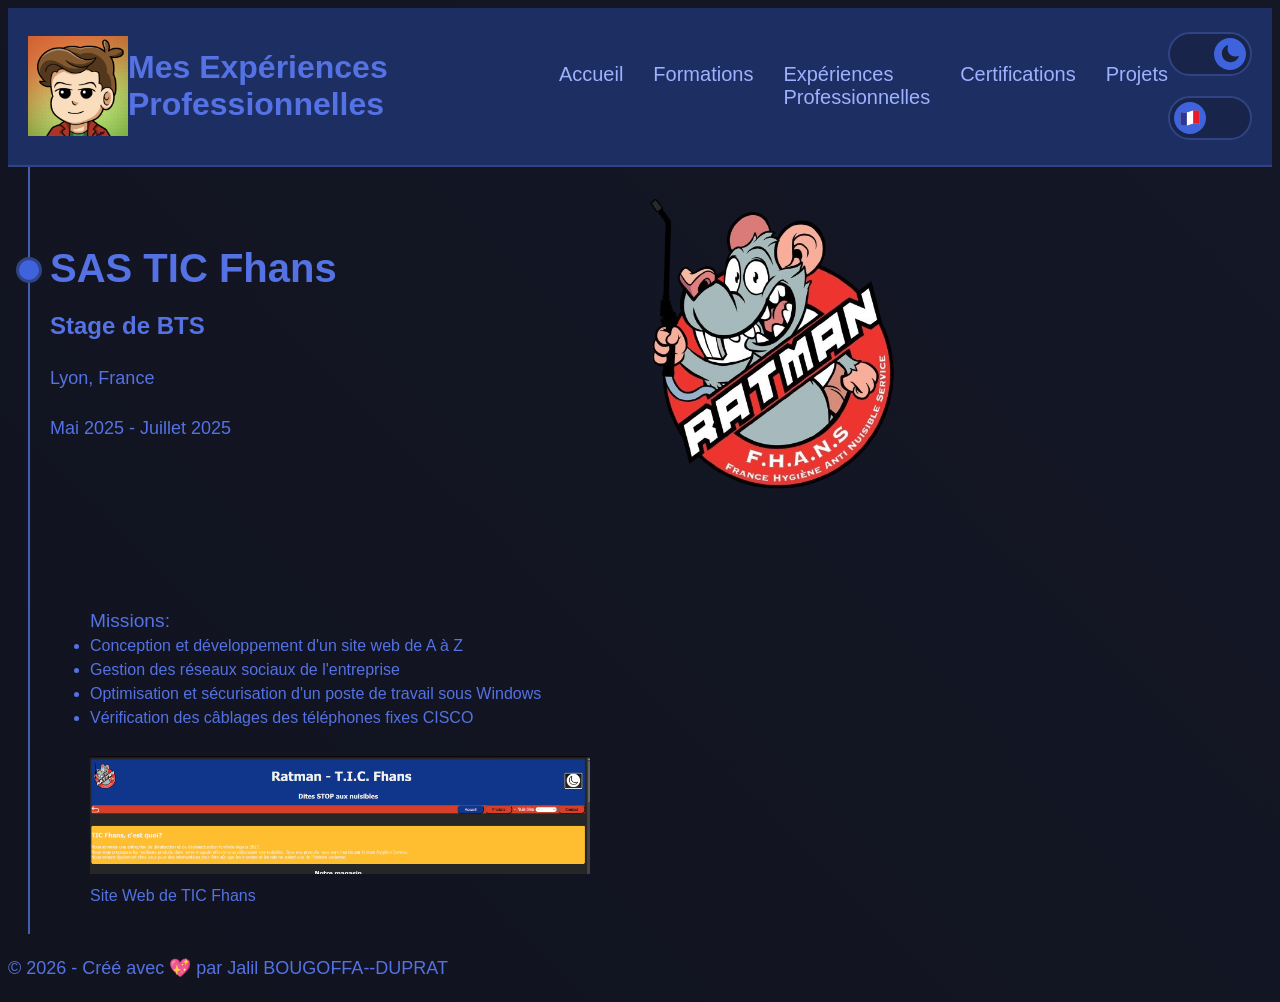
<file: docs/exp.html>
<!doctype html>
<html lang="fr">
  <head>
    <meta charset="UTF-8" />
    <meta name="viewport" content="width=device-width, initial-scale=1.0" />
    <title>Mon Portfolio - Expériences Pro</title>
    <link rel="icon" href="./images/pp lilaj.jpg" type="image/x-icon" />
    <link rel="stylesheet" href="styles.css" />
    <script src="script.js" defer></script>
  </head>
  <body>
    <header class="entete" id="entete">
      <img src="./images/pp lilaj.jpg" class="logo" />
      <h1>Mes Expériences Professionnelles</h1>
      <nav class="barre-nav" id="barre-nav">
        <a href="index.html">
          <span>Accueil</span>
        </a>
        <a href="formations.html">
          <span>Formations</span>
        </a>
        <a href="exp.html">
          <span>Expériences Professionnelles</span>
        </a>
        <a href="certifs.html">
          <span>Certifications</span>
        </a>
        <a href="projects.html">
          <span>Projets</span>
        </a>
      </nav>
      <div class="toggle-buttons" id="toggle-buttons">
        <input type="checkbox" id="toggle-light-dark" checked />
        <label for="toggle-light-dark" class="toggle-light-dark-label">
          <div class="circle">
            <svg
              xmlns="http://www.w3.org/2000/svg"
              viewBox="0 0 24 24"
              fill="currentColor"
              class="sun"
            >
              <path
                d="M12 2.25a.75.75 0 0 1 .75.75v2.25a.75.75 0 0 1-1.5 0V3a.75.75 0 0 1 .75-.75ZM7.5 12a4.5 4.5 0 1 1 9 0 4.5 4.5 0 0 1-9 0ZM18.894 6.166a.75.75 0 0 0-1.06-1.06l-1.591 1.59a.75.75 0 1 0 1.06 1.061l1.591-1.59ZM21.75 12a.75.75 0 0 1-.75.75h-2.25a.75.75 0 0 1 0-1.5H21a.75.75 0 0 1 .75.75ZM17.834 18.894a.75.75 0 0 0 1.06-1.06l-1.59-1.591a.75.75 0 1 0-1.061 1.06l1.59 1.591ZM12 18a.75.75 0 0 1 .75.75V21a.75.75 0 0 1-1.5 0v-2.25A.75.75 0 0 1 12 18ZM7.758 17.303a.75.75 0 0 0-1.061-1.06l-1.591 1.59a.75.75 0 0 0 1.06 1.061l1.591-1.59ZM6 12a.75.75 0 0 1-.75.75H3a.75.75 0 0 1 0-1.5h2.25A.75.75 0 0 1 6 12ZM6.697 7.757a.75.75 0 0 0 1.06-1.06l-1.59-1.591a.75.75 0 0 0-1.061 1.06l1.59 1.591Z"
              />
            </svg>
            <svg
              xmlns="http://www.w3.org/2000/svg"
              viewBox="0 0 24 24"
              fill="currentColor"
              class="moon"
            >
              <path
                fill-rule="evenodd"
                d="M9.528 1.718a.75.75 0 0 1 .162.819A8.97 8.97 0 0 0 9 6a9 9 0 0 0 9 9 8.97 8.97 0 0 0 3.463-.69.75.75 0 0 1 .981.98 10.503 10.503 0 0 1-9.694 6.46c-5.799 0-10.5-4.7-10.5-10.5 0-4.368 2.667-8.112 6.46-9.694a.75.75 0 0 1 .818.162Z"
                clip-rule="evenodd"
              />
            </svg>
          </div>
        </label>

        <input type="checkbox" id="toggle-fr-en" />
        <label for="toggle-fr-en" class="toggle-fr-en-label">
          <div class="circle">
            <img src="./images/flag-fr.png" alt="drapeau-fr" class="fr"/>
            <img src="./images/flag-en.png" alt="drapeau-en" class="en"/>
          </div>
        </label>
      </div>
    </header>

    <main>
      <section class="experiences" id="job">
        <div class="job" id="tic-fhans">
          <div class="infos-job" id="infos-tic-fhans">
            <div class="infos-job-txt">
              <h2>SAS TIC Fhans</h2>
              <h3>Stage de BTS</h3>
              <p>Lyon, France</p>
              <p>Mai 2025 - Juillet 2025</p>
            </div>
            <figure>
              <img src="./images/Logo Ratman.png" alt="Logo TIC FHans" class="logo-job" id="logo-tic-fhans"/>
            </figure>
          </div>
          <ul>
            <span class="titre-liste">Missions:</span>
            <li>Conception et développement d'un site web de A à Z</li>
            <li>Gestion des réseaux sociaux de l'entreprise</li>
            <li>
              Optimisation et sécurisation d'un poste de travail sous Windows
            </li>
            <li>Vérification des câblages des téléphones fixes CISCO</li>
          </ul>
          <figure>
            <a
              href="https://deratisation-et-desinsectisation-ratman-lyon.fr"
              target="_blank"
            >
              <img
                src="./images/caption-site-ticfhans.png"
                alt="Site Web TIC Fhans"
                id="img-site-tic-fhans"
              />
            </a>
            <figcaption>Site Web de TIC Fhans</figcaption>
          </figure>
        </div>
      </section>
    </main>

    <footer>
      <p>© 2026 - Créé avec 💖 par Jalil BOUGOFFA--DUPRAT</p>
    </footer>
  </body>
</html>
</file>
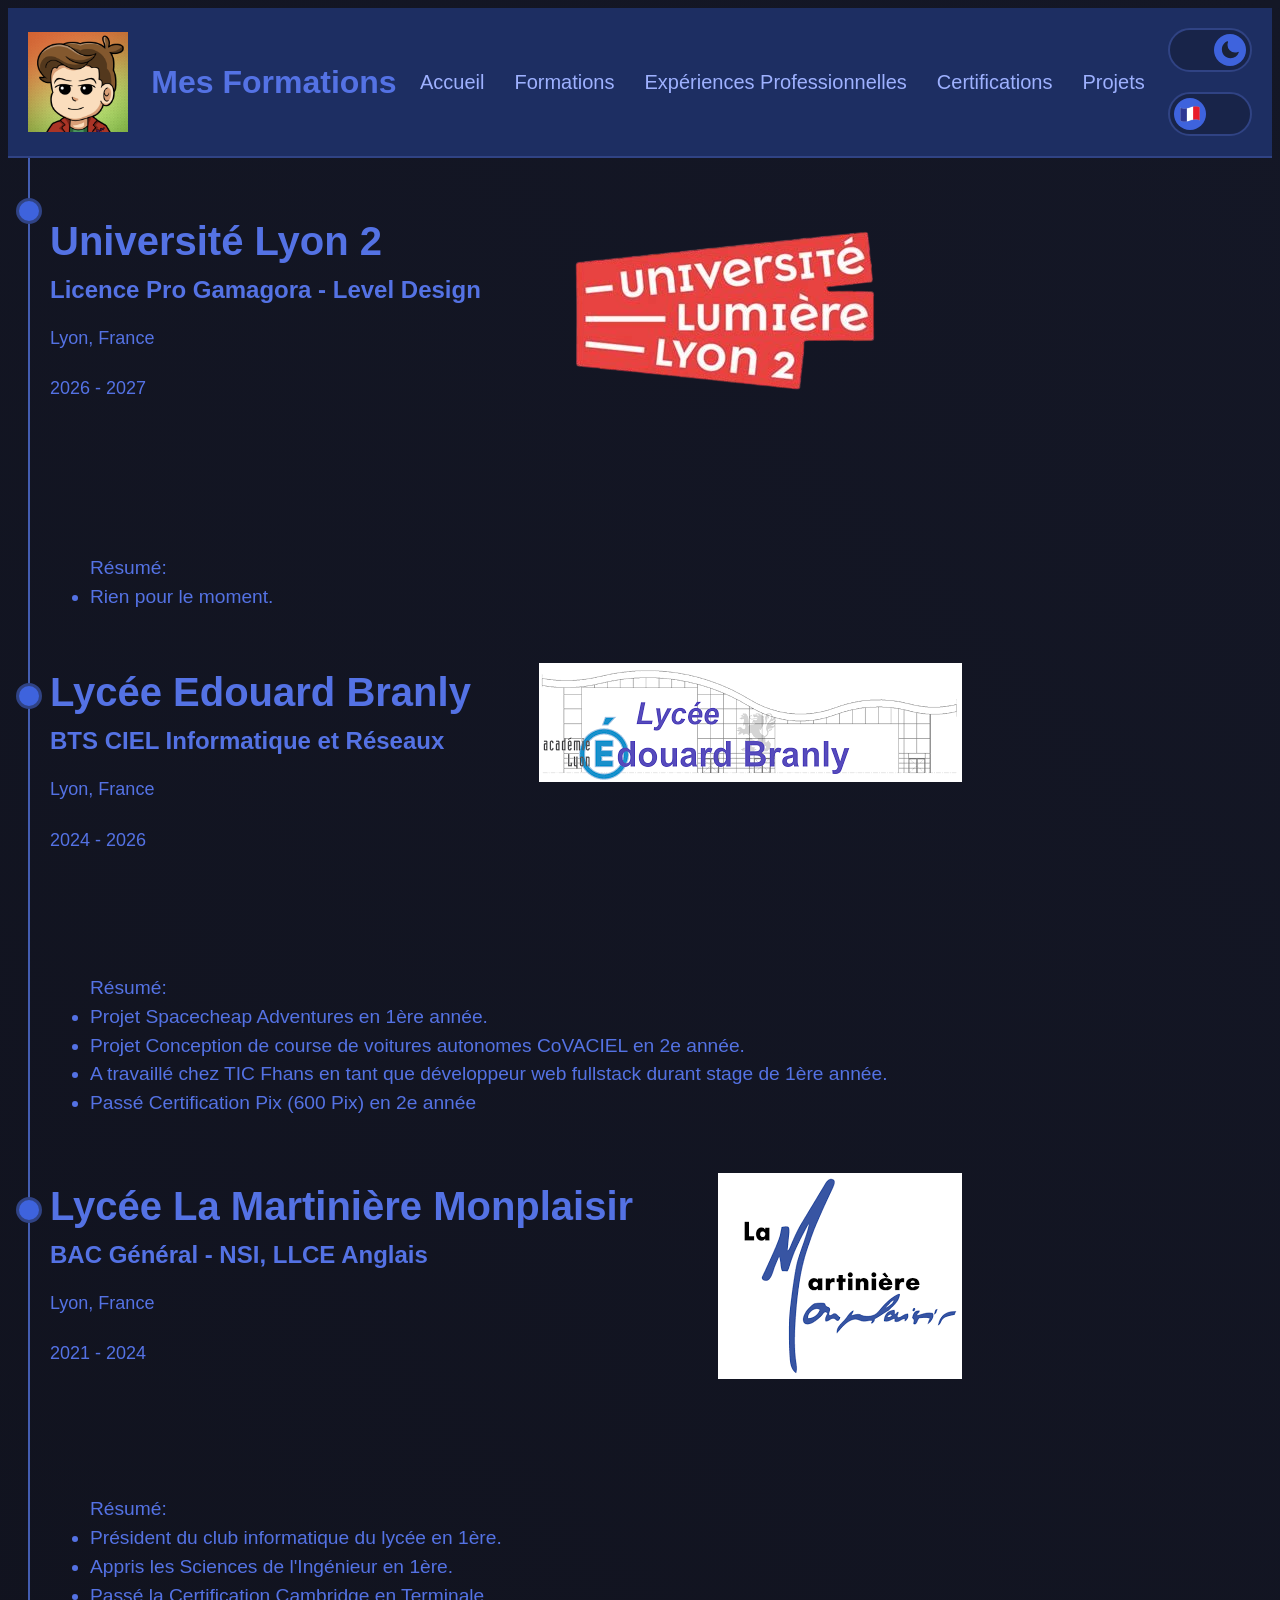
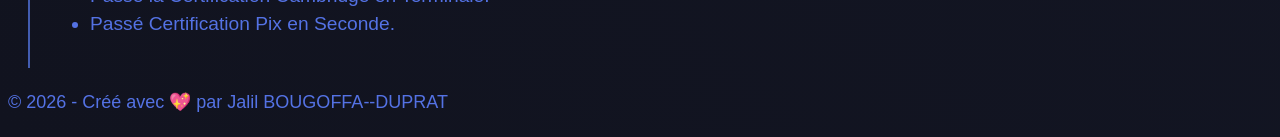
<file: docs/formations.html>
<!doctype html>
<html lang="fr">
  <head>
    <meta charset="UTF-8" />
    <meta name="viewport" content="width=device-width, initial-scale=1.0" />
    <title>Mon Portfolio - Formations</title>
    <link rel="icon" href="./images/pp lilaj.jpg" type="image/x-icon" />
    <link rel="stylesheet" href="styles.css" />
    <script src="script.js" defer></script>
  </head>
  <body>
    <header class="entete" id="entete">
      <img src="./images/pp lilaj.jpg" class="logo" />
      <h1>Mes Formations</h1>
      <nav class="barre-nav" id="barre-nav">
        <a href="index.html">
          <span>Accueil</span>
        </a>
        <a href="formations.html">
          <span>Formations</span>
        </a>
        <a href="exp.html">
          <span>Expériences Professionnelles</span>
        </a>
        <a href="certifs.html">
          <span>Certifications</span>
        </a>
        <a href="projects.html">
          <span>Projets</span>
        </a>
      </nav>
      <div class="toggle-buttons" id="toggle-buttons">
        <input type="checkbox" id="toggle-light-dark" checked />
        <label for="toggle-light-dark" class="toggle-light-dark-label">
          <div class="circle">
            <svg
              xmlns="http://www.w3.org/2000/svg"
              viewBox="0 0 24 24"
              fill="currentColor"
              class="sun"
            >
              <path
                d="M12 2.25a.75.75 0 0 1 .75.75v2.25a.75.75 0 0 1-1.5 0V3a.75.75 0 0 1 .75-.75ZM7.5 12a4.5 4.5 0 1 1 9 0 4.5 4.5 0 0 1-9 0ZM18.894 6.166a.75.75 0 0 0-1.06-1.06l-1.591 1.59a.75.75 0 1 0 1.06 1.061l1.591-1.59ZM21.75 12a.75.75 0 0 1-.75.75h-2.25a.75.75 0 0 1 0-1.5H21a.75.75 0 0 1 .75.75ZM17.834 18.894a.75.75 0 0 0 1.06-1.06l-1.59-1.591a.75.75 0 1 0-1.061 1.06l1.59 1.591ZM12 18a.75.75 0 0 1 .75.75V21a.75.75 0 0 1-1.5 0v-2.25A.75.75 0 0 1 12 18ZM7.758 17.303a.75.75 0 0 0-1.061-1.06l-1.591 1.59a.75.75 0 0 0 1.06 1.061l1.591-1.59ZM6 12a.75.75 0 0 1-.75.75H3a.75.75 0 0 1 0-1.5h2.25A.75.75 0 0 1 6 12ZM6.697 7.757a.75.75 0 0 0 1.06-1.06l-1.59-1.591a.75.75 0 0 0-1.061 1.06l1.59 1.591Z"
              />
            </svg>
            <svg
              xmlns="http://www.w3.org/2000/svg"
              viewBox="0 0 24 24"
              fill="currentColor"
              class="moon"
            >
              <path
                fill-rule="evenodd"
                d="M9.528 1.718a.75.75 0 0 1 .162.819A8.97 8.97 0 0 0 9 6a9 9 0 0 0 9 9 8.97 8.97 0 0 0 3.463-.69.75.75 0 0 1 .981.98 10.503 10.503 0 0 1-9.694 6.46c-5.799 0-10.5-4.7-10.5-10.5 0-4.368 2.667-8.112 6.46-9.694a.75.75 0 0 1 .818.162Z"
                clip-rule="evenodd"
              />
            </svg>
          </div>
        </label>

        <input type="checkbox" id="toggle-fr-en" />
        <label for="toggle-fr-en" class="toggle-fr-en-label">
          <div class="circle">
            <img src="./images/flag-fr.png" alt="drapeau-fr" class="fr"/>
            <img src="./images/flag-en.png" alt="drapeau-en" class="en"/>
          </div>
        </label>
      </div>
    </header>

    <main>
      <section class="formation" id="ecole">
        <div class="ecole" id="gamagora">
          <div class="infos-ecole" id="infos-gamagora">
            <div id="infos-ecole-txt">
              <h2>Université Lyon 2</h2>
              <h3>Licence Pro Gamagora - Level Design</h3>
              <p>Lyon, France</p>
              <p>2026 - 2027</p>
            </div>
            <figure class="logo-ecole" id="logo-gamagora">
              <img
                src="./images/univ-lyon2.png"
                alt="Logo Université Lyon 2"
              />
            </figure>
          </div>
          <ul>Résumé:
            <li>Rien pour le moment.</li>
          </ul>
        </div>
        <div class="ecole" id="branly">
          <div class="infos-ecole" id="infos-branly">
            <div class="infos-ecole-txt">
              <h2>Lycée Edouard Branly</h2>
              <h3>BTS CIEL Informatique et Réseaux</h3>
              <p>Lyon, France</p>
              <p>2024 - 2026</p>
            </div>
            <figure class="logo-ecole" id="logo-branly">
              <img src="./images/branly.png" alt="Logo Lycée Edouard Branly" />
            </figure>
          </div>
          <ul>Résumé:
            <li>Projet Spacecheap Adventures en 1ère année.</li>
            <li>Projet Conception de course de voitures autonomes CoVACIEL en 2e année.</li>
            <li>A travaillé chez TIC Fhans en tant que développeur web fullstack durant stage de 1ère année.</li>
            <li>Passé Certification Pix (600 Pix) en 2e année</li>
          </ul>
        </div>
        <div class="ecole" id="martiniere-monplaisir">
          <div class="infos-ecole" id="infos-monplaisir">
            <div class="infos-ecole-txt">
              <h2>Lycée La Martinière Monplaisir</h2>
              <h3>BAC Général - NSI, LLCE Anglais</h3>
              <p>Lyon, France</p>
              <p>2021 - 2024</p>
            </div>
            <figure class="logo-ecole" id="logo-monplaisir">
              <img
                src="./images/monplaisir.png"
                alt="Logo Lycée La Martinière Monplaisir"
              />
            </figure>
          </div>
          <ul>Résumé:
            <li>Président du club informatique du lycée en 1ère.</li>
            <li>Appris les Sciences de l'Ingénieur en 1ère.</li>
            <li>Passé la Certification Cambridge en Terminale.</li>
            <li>Passé Certification Pix en Seconde.</li>
          </ul>
        </div>
      </section>

      <section class="formations" id="formations"></section>
    </main>

    <footer>
      <p>© 2026 - Créé avec 💖 par Jalil BOUGOFFA--DUPRAT</p>
    </footer>
  </body>
</html>
</file>
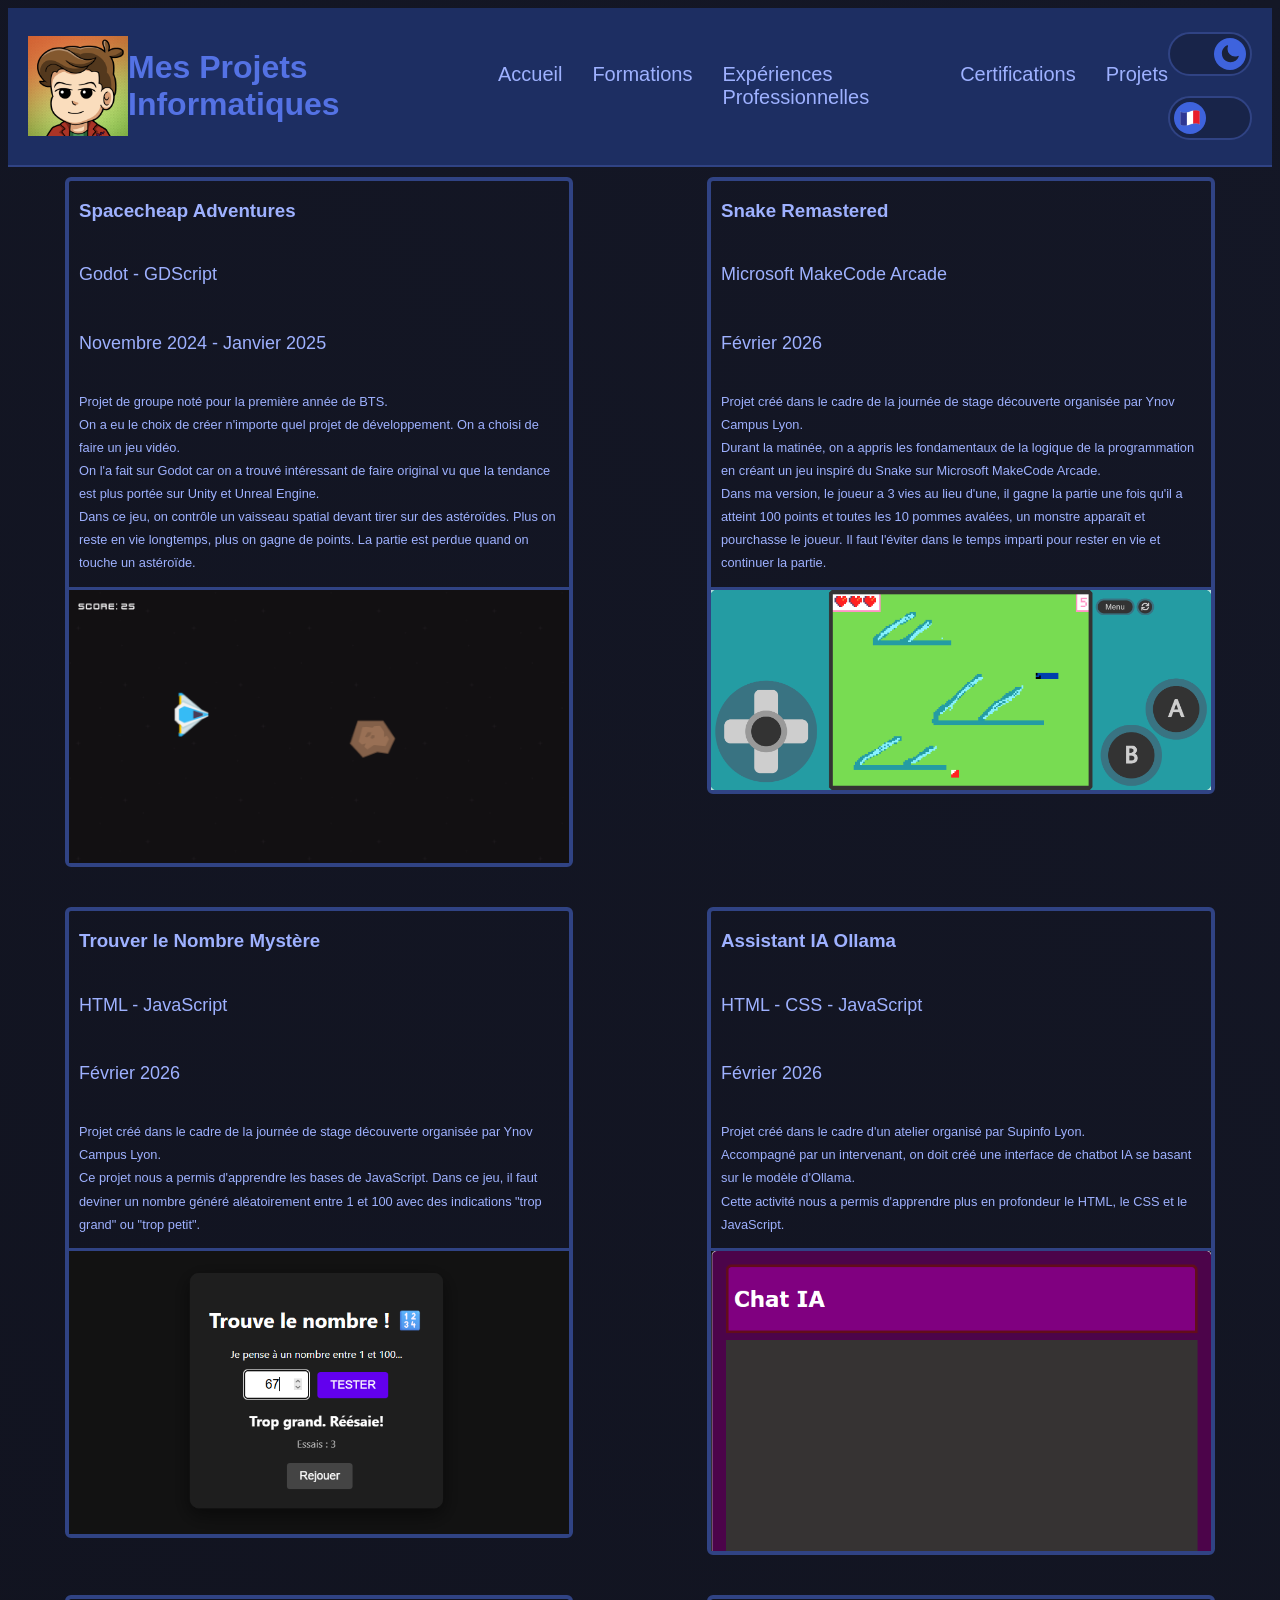
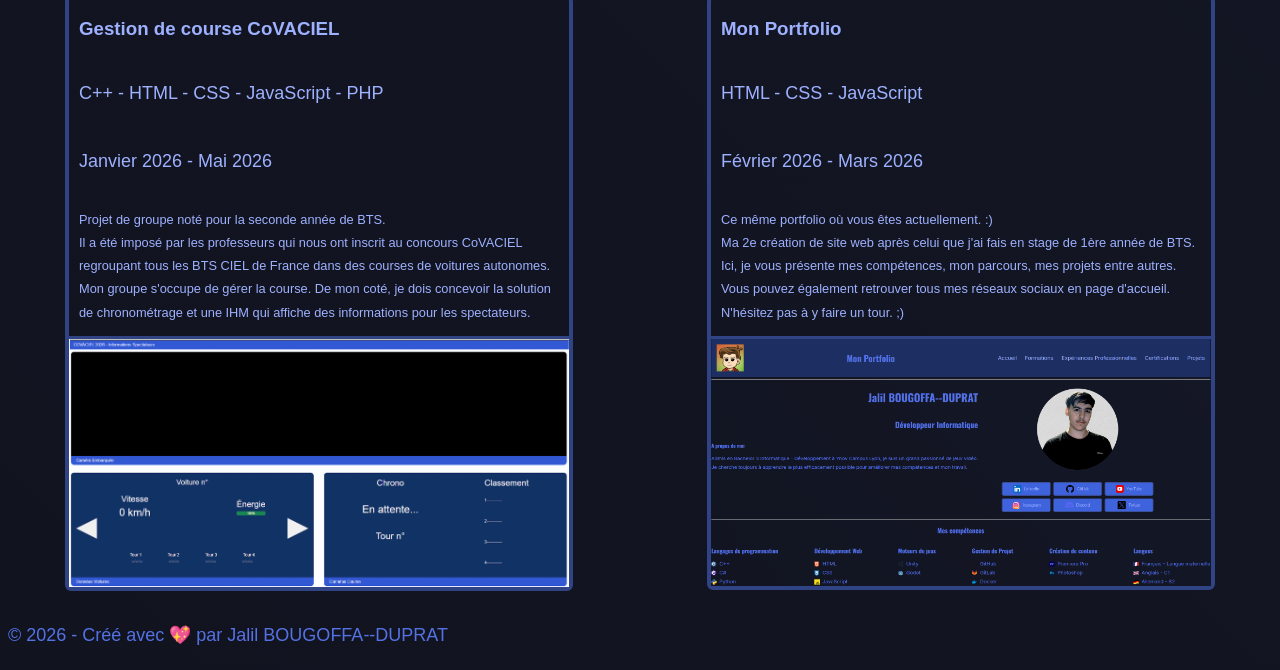
<file: docs/projects.html>
<!doctype html>
<html lang="fr">
  <head>
    <meta charset="UTF-8" />
    <meta name="viewport" content="width=device-width, initial-scale=1.0" />
    <title>Mon Portfolio - Projets</title>
    <link rel="icon" href="./images/pp lilaj.jpg" type="image/x-icon" />
    <link rel="stylesheet" href="styles.css" />
    <script src="script.js" defer></script>
  </head>
  <body>
    <header class="entete" id="entete">
      <img src="./images/pp lilaj.jpg" class="logo" />
      <h1>Mes Projets Informatiques</h1>
      <nav class="barre-nav" id="barre-nav">
        <a href="index.html">
          <span>Accueil</span>
        </a>
        <a href="formations.html">
          <span>Formations</span>
        </a>
        <a href="exp.html">
          <span>Expériences Professionnelles</span>
        </a>
        <a href="certifs.html">
          <span>Certifications</span>
        </a>
        <a href="projects.html">
          <span>Projets</span>
        </a>
      </nav>
      <div class="toggle-buttons" id="toggle-buttons">
        <input type="checkbox" id="toggle-light-dark" checked />
        <label for="toggle-light-dark" class="toggle-light-dark-label">
          <div class="circle">
            <svg
              xmlns="http://www.w3.org/2000/svg"
              viewBox="0 0 24 24"
              fill="currentColor"
              class="sun"
            >
              <path
                d="M12 2.25a.75.75 0 0 1 .75.75v2.25a.75.75 0 0 1-1.5 0V3a.75.75 0 0 1 .75-.75ZM7.5 12a4.5 4.5 0 1 1 9 0 4.5 4.5 0 0 1-9 0ZM18.894 6.166a.75.75 0 0 0-1.06-1.06l-1.591 1.59a.75.75 0 1 0 1.06 1.061l1.591-1.59ZM21.75 12a.75.75 0 0 1-.75.75h-2.25a.75.75 0 0 1 0-1.5H21a.75.75 0 0 1 .75.75ZM17.834 18.894a.75.75 0 0 0 1.06-1.06l-1.59-1.591a.75.75 0 1 0-1.061 1.06l1.59 1.591ZM12 18a.75.75 0 0 1 .75.75V21a.75.75 0 0 1-1.5 0v-2.25A.75.75 0 0 1 12 18ZM7.758 17.303a.75.75 0 0 0-1.061-1.06l-1.591 1.59a.75.75 0 0 0 1.06 1.061l1.591-1.59ZM6 12a.75.75 0 0 1-.75.75H3a.75.75 0 0 1 0-1.5h2.25A.75.75 0 0 1 6 12ZM6.697 7.757a.75.75 0 0 0 1.06-1.06l-1.59-1.591a.75.75 0 0 0-1.061 1.06l1.59 1.591Z"
              />
            </svg>
            <svg
              xmlns="http://www.w3.org/2000/svg"
              viewBox="0 0 24 24"
              fill="currentColor"
              class="moon"
            >
              <path
                fill-rule="evenodd"
                d="M9.528 1.718a.75.75 0 0 1 .162.819A8.97 8.97 0 0 0 9 6a9 9 0 0 0 9 9 8.97 8.97 0 0 0 3.463-.69.75.75 0 0 1 .981.98 10.503 10.503 0 0 1-9.694 6.46c-5.799 0-10.5-4.7-10.5-10.5 0-4.368 2.667-8.112 6.46-9.694a.75.75 0 0 1 .818.162Z"
                clip-rule="evenodd"
              />
            </svg>
          </div>
        </label>

        <input type="checkbox" id="toggle-fr-en" />
        <label for="toggle-fr-en" class="toggle-fr-en-label">
          <div class="circle">
            <img src="./images/flag-fr.png" alt="drapeau-fr" class="fr"/>
            <img src="./images/flag-en.png" alt="drapeau-en" class="en"/>
          </div>
        </label>
      </div>
    </header>

    <main>
      <section class="projets" id="projets">
        <a
          href="https://github.com/BOU-CIEL1/Spacecheap-Adventures"
          target="_blank"
        >
        <div class="projets-card" id="spacecheap-adventures">
          <h3>Spacecheap Adventures</h3> <!--Nom projet-->
          <p>Godot - GDScript</p> <!--Langages utilisés-->
          <p>Novembre 2024 - Janvier 2025</p> <!--Date-->
          <p class="description">Projet de groupe noté pour la première année de BTS.<br/>On a eu le choix de créer n'importe quel projet de développement. On a choisi de faire un jeu vidéo.<br/>
            On l'a fait sur Godot car on a trouvé intéressant de faire original vu que la tendance est plus portée sur Unity et Unreal Engine.<br/>
            Dans ce jeu, on contrôle un vaisseau spatial devant tirer sur des astéroïdes. Plus on reste en vie longtemps, plus on gagne de points.
            La partie est perdue quand on touche un astéroïde.</p> <!--Description et Contexte-->
          <figure>
            <img src="./images/caption-spacecheap-adventures.png" alt="Image Projet Spacecheap Adventures"/>
          </figure>
        </div>
        </a>
        <a href="https://github.com/BOU-CIEL1/Stage-Decouverte-Ynov-Snake-Remastered" target="_blank">
        <div class="projets-card" id="snake-remastered">
          <h3>Snake Remastered</h3> <!--Nom projet-->
          <p>Microsoft MakeCode Arcade</p> <!--Langages utilisés-->
          <p>Février 2026</p> <!--Date-->
          <p class="description">Projet créé dans le cadre de la journée de stage découverte organisée par Ynov Campus Lyon.<br/>
            Durant la matinée, on a appris les fondamentaux de la logique de la programmation en créant un jeu inspiré du Snake sur Microsoft MakeCode Arcade.<br/>
            Dans ma version, le joueur a 3 vies au lieu d'une, il gagne la partie une fois qu'il a atteint 100 points et toutes les 10 pommes avalées, un monstre apparaît et
            pourchasse le joueur. Il faut l'éviter dans le temps imparti pour rester en vie et continuer la partie.</p> <!--Description et Contexte-->
          <figure>
            <img src="./images/caption-snake-remastered.png" alt="Image Projet Snake Remastered"/>
          </figure>
        </div>
        </a>
        <a href="https://github.com/BOU-CIEL1/Stage-Decouverte-Ynov-Trouver-le-Nombre-Mystere" target="_blank">
        <div class="projets-card" id="trouver-nombre-mystere">
          <h3>Trouver le Nombre Mystère</h3> <!--Nom projet-->
          <p>HTML - JavaScript</p> <!--Langages utilisés-->
          <p>Février 2026</p> <!--Date-->
          <p class="description">Projet créé dans le cadre de la journée de stage découverte organisée par Ynov Campus Lyon.<br/>
            Ce projet nous a permis d'apprendre les bases de JavaScript.
            Dans ce jeu, il faut deviner un nombre généré aléatoirement entre 1 et 100 avec des indications "trop grand" ou "trop petit".</p> <!--Description et Contexte-->
          <figure>
            <img src="./images/caption-trouve-le-nombre.png" alt="Image Projet Trouver Nombre Mystère"/>
          </figure>
        </div>
        </a>
        <a href="https://github.com/BOU-CIEL1/Activite-Supinfo-Assistant-IA" target="_blank">
        <div class="projets-card" id="assistant-ia">
          <h3>Assistant IA Ollama</h3> <!--Nom projet-->
          <p>HTML - CSS - JavaScript</p> <!--Langages utilisés-->
          <p>Février 2026</p> <!--Date-->
          <p class="description">Projet créé dans le cadre d'un atelier organisé par Supinfo Lyon.<br/>
            Accompagné par un intervenant, on doit créé une interface de chatbot IA se basant sur le modèle d'Ollama.<br/>
            Cette activité nous a permis d'apprendre plus en profondeur le HTML, le CSS et le JavaScript.</p> <!--Description et Contexte-->
          <figure>
            <img src="./images/caption-chat-ia.png" alt="Image Projet Assistant IA Ollama"/>
          </figure>
        </div>
        </a>
        <a href="https://github.com/MAR-CIEL/Projet-gestion_course/tree/Bou" target="_blank">
        <div class="projets-card" id="gestion-course-covaciel">
          <h3>Gestion de course CoVACIEL</h3> <!--Nom projet-->
          <p>C++ - HTML - CSS - JavaScript - PHP</p> <!--Langages utilisés-->
          <p>Janvier 2026 - Mai 2026</p> <!--Date-->
          <p class="description">Projet de groupe noté pour la seconde année de BTS.<br/>
            Il a été imposé par les professeurs qui nous ont inscrit au concours CoVACIEL regroupant tous les BTS CIEL de France dans des courses de voitures autonomes.<br/>
            Mon groupe s'occupe de gérer la course. De mon coté, je dois concevoir la solution de chronométrage et une IHM qui affiche des informations pour les spectateurs.</p> <!--Description et Contexte-->
          <figure>
            <img src="./images/caption-ihm-covaciel.png" alt="Image Projet Gestion Course CoVACIEL"/>
          </figure>
        </div>
        </a>
        <a href="https://github.com/BOU-CIEL1/Mon-Portfolio" target="_blank">
        <div class="projets-card" id="portfolio">
          <h3>Mon Portfolio</h3> <!--Nom projet-->
          <p>HTML - CSS - JavaScript</p> <!--Langages utilisés-->
          <p>Février 2026 - Mars 2026</p> <!--Date-->
          <p class="description">Ce même portfolio où vous êtes actuellement. :)<br/>
            Ma 2e création de site web après celui que j'ai fais en stage de 1ère année de BTS.<br/>
            Ici, je vous présente mes compétences, mon parcours, mes projets entre autres.
            Vous pouvez également retrouver tous mes réseaux sociaux en page d'accueil. N'hésitez pas à y faire un tour. ;)</p> <!--Description et Contexte-->
          <figure>
            <img src="./images/caption-portfolio.png" alt="Image Projet Mon Portfolio"/>
          </figure>
        </div>
        </a>
      </section>
    </main>
    
    <footer>
      <p>© 2026 - Créé avec 💖 par Jalil BOUGOFFA--DUPRAT</p>
    </footer>
  </body>
</html>
</file>
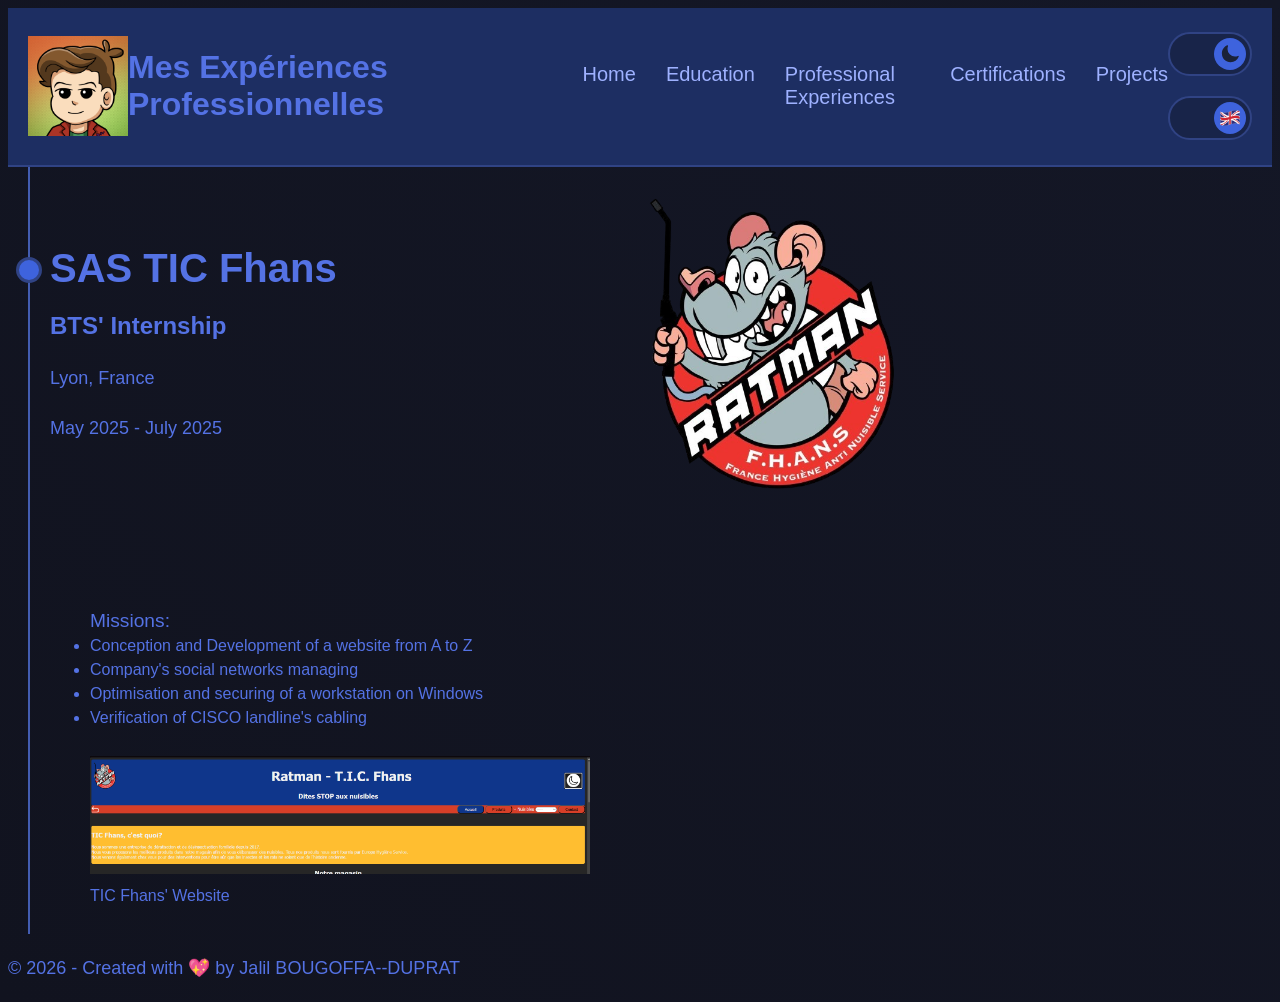
<file: docs/en/exp.html>
<!doctype html>
<html lang="en">
  <head>
    <meta charset="UTF-8" />
    <meta name="viewport" content="width=device-width, initial-scale=1.0" />
    <title>Mon Portfolio - Expériences Pro</title>
    <link rel="icon" href="../images/pp lilaj.jpg" type="image/x-icon" />
    <link rel="stylesheet" href="../styles.css" />
    <script src="../script.js" defer></script>
  </head>
  <body>
    <header class="entete" id="entete">
      <img src="../images/pp lilaj.jpg" class="logo" />
      <h1>Mes Expériences Professionnelles</h1>
      <nav class="barre-nav" id="barre-nav">
        <a href="index.html">
          <span>Home</span>
        </a>
        <a href="formations.html">
          <span>Education</span>
        </a>
        <a href="exp.html">
          <span>Professional Experiences</span>
        </a>
        <a href="certifs.html">
          <span>Certifications</span>
        </a>
        <a href="projects.html">
          <span>Projects</span>
        </a>
      </nav>
      <div class="toggle-buttons" id="toggle-buttons">
        <input type="checkbox" id="toggle-light-dark" checked />
        <label for="toggle-light-dark" class="toggle-light-dark-label">
          <div class="circle">
            <svg
              xmlns="http://www.w3.org/2000/svg"
              viewBox="0 0 24 24"
              fill="currentColor"
              class="sun"
            >
              <path
                d="M12 2.25a.75.75 0 0 1 .75.75v2.25a.75.75 0 0 1-1.5 0V3a.75.75 0 0 1 .75-.75ZM7.5 12a4.5 4.5 0 1 1 9 0 4.5 4.5 0 0 1-9 0ZM18.894 6.166a.75.75 0 0 0-1.06-1.06l-1.591 1.59a.75.75 0 1 0 1.06 1.061l1.591-1.59ZM21.75 12a.75.75 0 0 1-.75.75h-2.25a.75.75 0 0 1 0-1.5H21a.75.75 0 0 1 .75.75ZM17.834 18.894a.75.75 0 0 0 1.06-1.06l-1.59-1.591a.75.75 0 1 0-1.061 1.06l1.59 1.591ZM12 18a.75.75 0 0 1 .75.75V21a.75.75 0 0 1-1.5 0v-2.25A.75.75 0 0 1 12 18ZM7.758 17.303a.75.75 0 0 0-1.061-1.06l-1.591 1.59a.75.75 0 0 0 1.06 1.061l1.591-1.59ZM6 12a.75.75 0 0 1-.75.75H3a.75.75 0 0 1 0-1.5h2.25A.75.75 0 0 1 6 12ZM6.697 7.757a.75.75 0 0 0 1.06-1.06l-1.59-1.591a.75.75 0 0 0-1.061 1.06l1.59 1.591Z"
              />
            </svg>
            <svg
              xmlns="http://www.w3.org/2000/svg"
              viewBox="0 0 24 24"
              fill="currentColor"
              class="moon"
            >
              <path
                fill-rule="evenodd"
                d="M9.528 1.718a.75.75 0 0 1 .162.819A8.97 8.97 0 0 0 9 6a9 9 0 0 0 9 9 8.97 8.97 0 0 0 3.463-.69.75.75 0 0 1 .981.98 10.503 10.503 0 0 1-9.694 6.46c-5.799 0-10.5-4.7-10.5-10.5 0-4.368 2.667-8.112 6.46-9.694a.75.75 0 0 1 .818.162Z"
                clip-rule="evenodd"
              />
            </svg>
          </div>
        </label>

        <input type="checkbox" id="toggle-fr-en" />
        <label for="toggle-fr-en" class="toggle-fr-en-label">
          <div class="circle">
            <img src="../images/flag-fr.png" alt="drapeau-fr" class="fr"/>
            <img src="../images/flag-en.png" alt="drapeau-en" class="en"/>
          </div>
        </label>
      </div>
    </header>

    <main>
      <section class="experiences" id="job">
        <div class="job" id="tic-fhans">
          <div class="infos-job" id="infos-tic-fhans">
            <div class="infos-job-txt">
              <h2>SAS TIC Fhans</h2>
              <h3>BTS' Internship</h3>
              <p>Lyon, France</p>
              <p>May 2025 - July 2025</p>
            </div>
            <figure>
              <img src="../images/Logo Ratman.png" alt="Logo TIC FHans" class="logo-job" id="logo-tic-fhans"/>
            </figure>
          </div>
          <ul>
            <span class="titre-liste">Missions:</span>
            <li>Conception and Development of a website from A to Z</li>
            <li>Company's social networks managing</li>
            <li>Optimisation and securing of a workstation on Windows</li>
            <li>Verification of CISCO landline's cabling</li>
          </ul>
          <figure>
            <a
              href="https://deratisation-et-desinsectisation-ratman-lyon.fr"
              target="_blank"
            >
              <img
                src="../images/caption-site-ticfhans.png"
                alt="Site Web TIC Fhans"
                id="img-site-tic-fhans"
              />
            </a>
            <figcaption>TIC Fhans' Website</figcaption>
          </figure>
        </div>
      </section>
    </main>

    <footer>
      <p>© 2026 - Created with 💖 by Jalil BOUGOFFA--DUPRAT</p>
    </footer>
  </body>
</html>
</file>
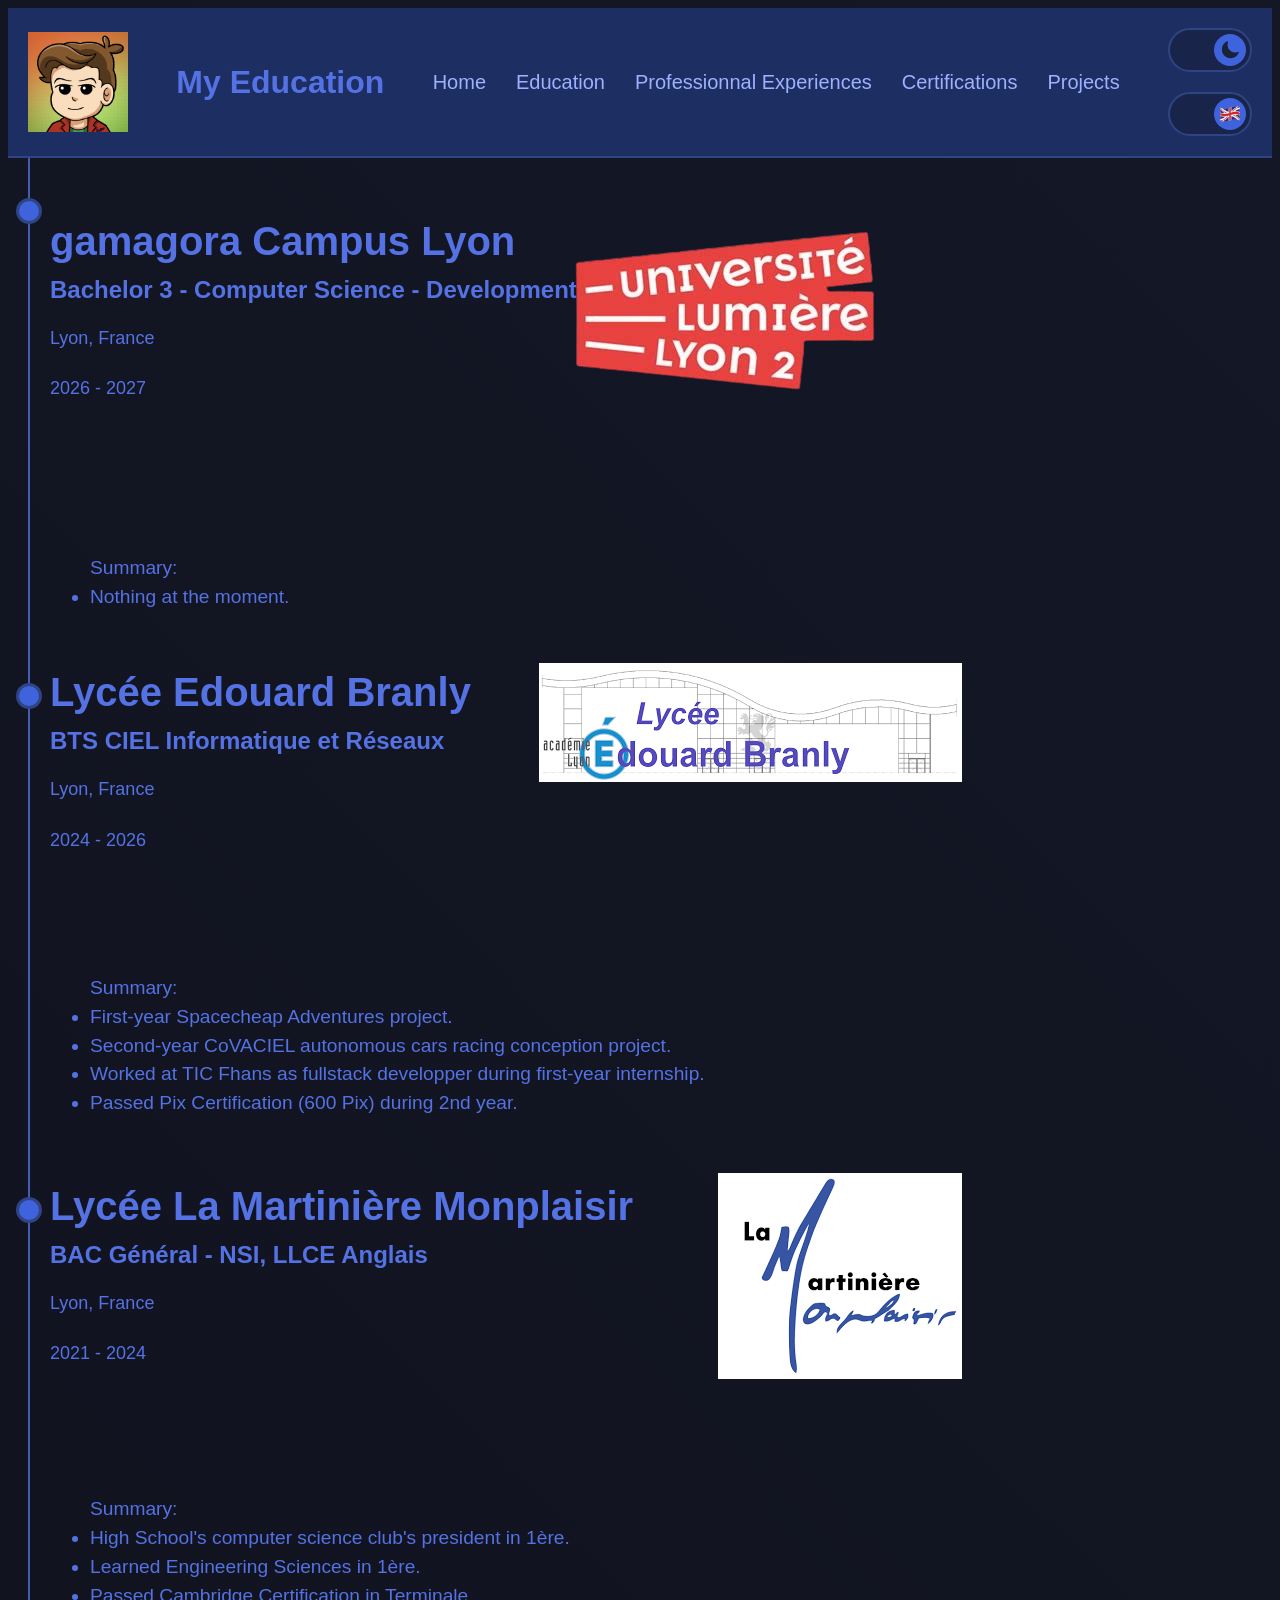
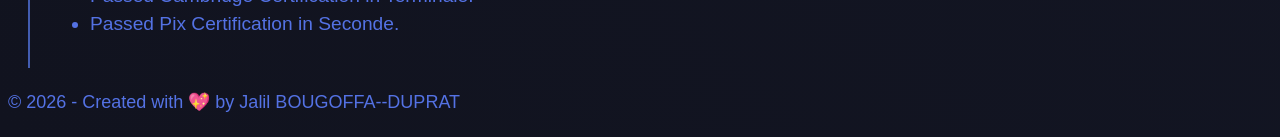
<file: docs/en/formations.html>
<!doctype html>
<html lang="en">
  <head>
    <meta charset="UTF-8" />
    <meta name="viewport" content="width=device-width, initial-scale=1.0" />
    <title>Mon Portfolio - Formations</title>
    <link rel="icon" href="../images/pp lilaj.jpg" type="image/x-icon" />
    <link rel="stylesheet" href="../styles.css" />
    <script src="../script.js" defer></script>
  </head>
  <body>
    <header class="entete" id="entete">
      <img src="../images/pp lilaj.jpg" class="logo" />
      <h1>My Education</h1>
      <nav class="barre-nav" id="barre-nav">
        <a href="index.html">
          <span>Home</span>
        </a>
        <a href="formations.html">
          <span>Education</span>
        </a>
        <a href="exp.html">
          <span>Professionnal Experiences</span>
        </a>
        <a href="certifs.html">
          <span>Certifications</span>
        </a>
        <a href="projects.html">
          <span>Projects</span>
        </a>
      </nav>
      <div class="toggle-buttons" id="toggle-buttons">
        <input type="checkbox" id="toggle-light-dark" checked />
        <label for="toggle-light-dark" class="toggle-light-dark-label">
          <div class="circle">
            <svg
              xmlns="http://www.w3.org/2000/svg"
              viewBox="0 0 24 24"
              fill="currentColor"
              class="sun"
            >
              <path
                d="M12 2.25a.75.75 0 0 1 .75.75v2.25a.75.75 0 0 1-1.5 0V3a.75.75 0 0 1 .75-.75ZM7.5 12a4.5 4.5 0 1 1 9 0 4.5 4.5 0 0 1-9 0ZM18.894 6.166a.75.75 0 0 0-1.06-1.06l-1.591 1.59a.75.75 0 1 0 1.06 1.061l1.591-1.59ZM21.75 12a.75.75 0 0 1-.75.75h-2.25a.75.75 0 0 1 0-1.5H21a.75.75 0 0 1 .75.75ZM17.834 18.894a.75.75 0 0 0 1.06-1.06l-1.59-1.591a.75.75 0 1 0-1.061 1.06l1.59 1.591ZM12 18a.75.75 0 0 1 .75.75V21a.75.75 0 0 1-1.5 0v-2.25A.75.75 0 0 1 12 18ZM7.758 17.303a.75.75 0 0 0-1.061-1.06l-1.591 1.59a.75.75 0 0 0 1.06 1.061l1.591-1.59ZM6 12a.75.75 0 0 1-.75.75H3a.75.75 0 0 1 0-1.5h2.25A.75.75 0 0 1 6 12ZM6.697 7.757a.75.75 0 0 0 1.06-1.06l-1.59-1.591a.75.75 0 0 0-1.061 1.06l1.59 1.591Z"
              />
            </svg>
            <svg
              xmlns="http://www.w3.org/2000/svg"
              viewBox="0 0 24 24"
              fill="currentColor"
              class="moon"
            >
              <path
                fill-rule="evenodd"
                d="M9.528 1.718a.75.75 0 0 1 .162.819A8.97 8.97 0 0 0 9 6a9 9 0 0 0 9 9 8.97 8.97 0 0 0 3.463-.69.75.75 0 0 1 .981.98 10.503 10.503 0 0 1-9.694 6.46c-5.799 0-10.5-4.7-10.5-10.5 0-4.368 2.667-8.112 6.46-9.694a.75.75 0 0 1 .818.162Z"
                clip-rule="evenodd"
              />
            </svg>
          </div>
        </label>

        <input type="checkbox" id="toggle-fr-en" />
        <label for="toggle-fr-en" class="toggle-fr-en-label">
          <div class="circle">
            <img src="../images/flag-fr.png" alt="drapeau-fr" class="fr" />
            <img src="../images/flag-en.png" alt="drapeau-en" class="en" />
          </div>
        </label>
      </div>
    </header>

    <main>
      <section class="formation" id="ecole">
        <div class="ecole" id="gamagora">
          <div class="infos-ecole" id="infos-gamagora">
            <div id="infos-ecole-txt">
              <h2>gamagora Campus Lyon</h2>
              <h3>Bachelor 3 - Computer Science - Development</h3>
              <p>Lyon, France</p>
              <p>2026 - 2027</p>
            </div>
            <figure class="logo-ecole" id="logo-gamagora">
              <img
                src="../images/univ-lyon2.png"
                alt="Logo Lyon 2 University"
              />
            </figure>
          </div>
          <ul>
            Summary:
            <li>
              Nothing at the moment.
            </li>
          </ul>
        </div>
        <div class="ecole" id="branly">
          <div class="infos-ecole" id="infos-branly">
            <div class="infos-ecole-txt">
              <h2>Lycée Edouard Branly</h2>
              <h3>BTS CIEL Informatique et Réseaux</h3>
              <p>Lyon, France</p>
              <p>2024 - 2026</p>
            </div>
            <figure class="logo-ecole" id="logo-branly">
              <img src="../images/branly.png" alt="Logo Lycée Edouard Branly" />
            </figure>
          </div>
          <ul>
            Summary:
            <li>First-year Spacecheap Adventures project.</li>
            <li>Second-year CoVACIEL autonomous cars racing conception project.</li>
            <li>Worked at TIC Fhans as fullstack developper during first-year internship.</li>
            <li>Passed Pix Certification (600 Pix) during 2nd year.</li>
          </ul>
        </div>
        <div class="ecole" id="martiniere-monplaisir">
          <div class="infos-ecole" id="infos-monplaisir">
            <div class="infos-ecole-txt">
              <h2>Lycée La Martinière Monplaisir</h2>
              <h3>BAC Général - NSI, LLCE Anglais</h3>
              <p>Lyon, France</p>
              <p>2021 - 2024</p>
            </div>
            <figure class="logo-ecole" id="logo-monplaisir">
              <img
                src="../images/monplaisir.png"
                alt="Logo Lycée La Martinière Monplaisir"
              />
            </figure>
          </div>
          <ul>
            Summary:
            <li>High School's computer science club's president in 1ère.</li>
            <li>Learned Engineering Sciences in 1ère.</li>
            <li>Passed Cambridge Certification in Terminale.</li>
            <li>Passed Pix Certification in Seconde.</li>
          </ul>
        </div>
      </section>

      <section class="formations" id="formations"></section>
    </main>

    <footer>
      <p>© 2026 - Created with 💖 by Jalil BOUGOFFA--DUPRAT</p>
    </footer>
  </body>
</html>
</file>
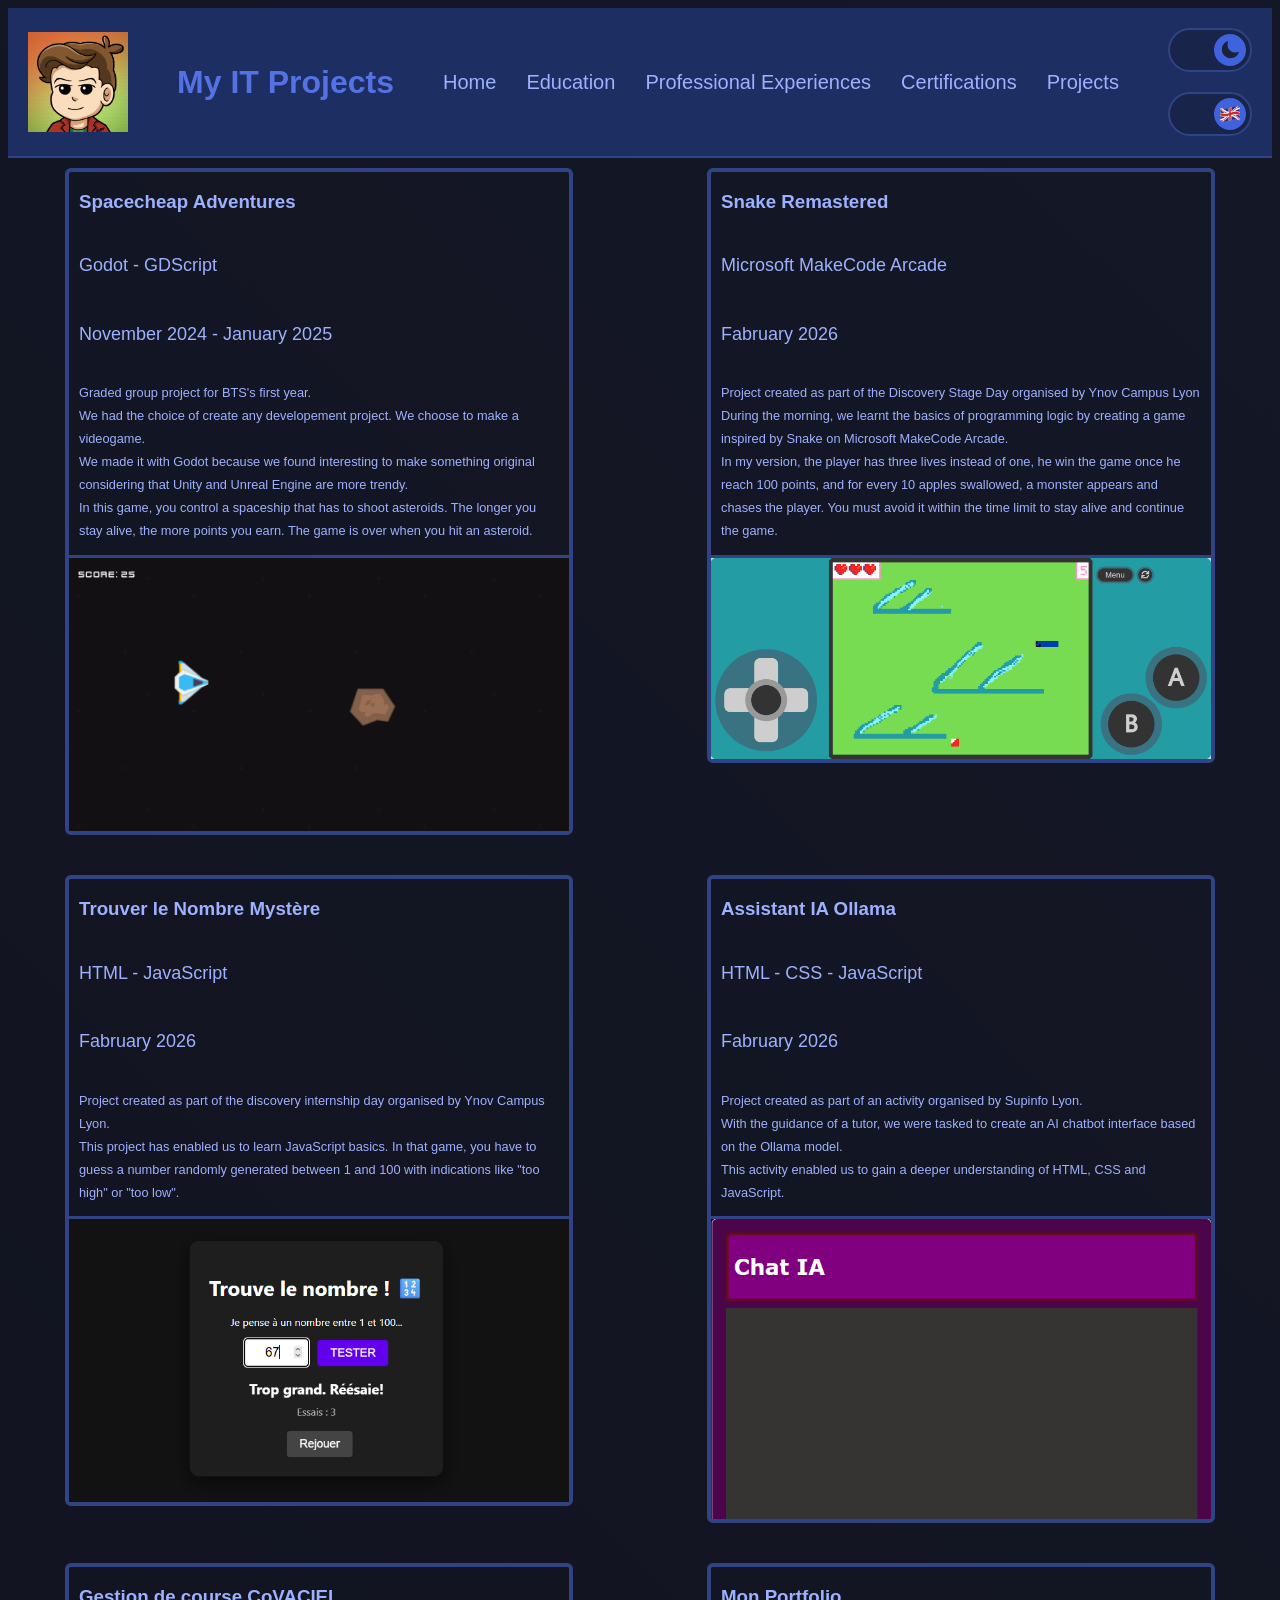
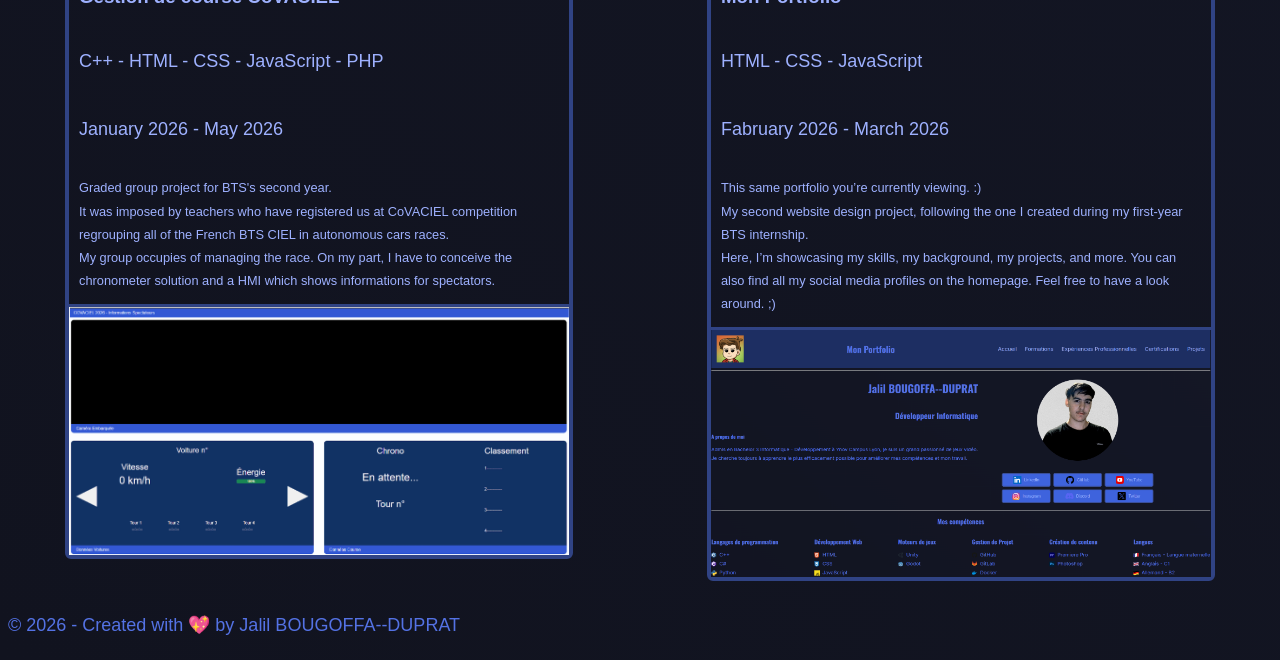
<file: docs/en/projects.html>
<!doctype html>
<html lang="en">
  <head>
    <meta charset="UTF-8" />
    <meta name="viewport" content="width=device-width, initial-scale=1.0" />
    <title>Mon Portfolio - Projets</title>
    <link rel="icon" href="../images/pp lilaj.jpg" type="image/x-icon" />
    <link rel="stylesheet" href="../styles.css" />
    <script src="../script.js" defer></script>
  </head>
  <body>
    <header class="entete" id="entete">
      <img src="../images/pp lilaj.jpg" class="logo" />
      <h1>My IT Projects</h1>
      <nav class="barre-nav" id="barre-nav">
        <a href="index.html">
          <span>Home</span>
        </a>
        <a href="formations.html">
          <span>Education</span>
        </a>
        <a href="exp.html">
          <span>Professional Experiences</span>
        </a>
        <a href="certifs.html">
          <span>Certifications</span>
        </a>
        <a href="projects.html">
          <span>Projects</span>
        </a>
      </nav>
      <div class="toggle-buttons" id="toggle-buttons">
        <input type="checkbox" id="toggle-light-dark" checked />
        <label for="toggle-light-dark" class="toggle-light-dark-label">
          <div class="circle">
            <svg
              xmlns="http://www.w3.org/2000/svg"
              viewBox="0 0 24 24"
              fill="currentColor"
              class="sun"
            >
              <path
                d="M12 2.25a.75.75 0 0 1 .75.75v2.25a.75.75 0 0 1-1.5 0V3a.75.75 0 0 1 .75-.75ZM7.5 12a4.5 4.5 0 1 1 9 0 4.5 4.5 0 0 1-9 0ZM18.894 6.166a.75.75 0 0 0-1.06-1.06l-1.591 1.59a.75.75 0 1 0 1.06 1.061l1.591-1.59ZM21.75 12a.75.75 0 0 1-.75.75h-2.25a.75.75 0 0 1 0-1.5H21a.75.75 0 0 1 .75.75ZM17.834 18.894a.75.75 0 0 0 1.06-1.06l-1.59-1.591a.75.75 0 1 0-1.061 1.06l1.59 1.591ZM12 18a.75.75 0 0 1 .75.75V21a.75.75 0 0 1-1.5 0v-2.25A.75.75 0 0 1 12 18ZM7.758 17.303a.75.75 0 0 0-1.061-1.06l-1.591 1.59a.75.75 0 0 0 1.06 1.061l1.591-1.59ZM6 12a.75.75 0 0 1-.75.75H3a.75.75 0 0 1 0-1.5h2.25A.75.75 0 0 1 6 12ZM6.697 7.757a.75.75 0 0 0 1.06-1.06l-1.59-1.591a.75.75 0 0 0-1.061 1.06l1.59 1.591Z"
              />
            </svg>
            <svg
              xmlns="http://www.w3.org/2000/svg"
              viewBox="0 0 24 24"
              fill="currentColor"
              class="moon"
            >
              <path
                fill-rule="evenodd"
                d="M9.528 1.718a.75.75 0 0 1 .162.819A8.97 8.97 0 0 0 9 6a9 9 0 0 0 9 9 8.97 8.97 0 0 0 3.463-.69.75.75 0 0 1 .981.98 10.503 10.503 0 0 1-9.694 6.46c-5.799 0-10.5-4.7-10.5-10.5 0-4.368 2.667-8.112 6.46-9.694a.75.75 0 0 1 .818.162Z"
                clip-rule="evenodd"
              />
            </svg>
          </div>
        </label>

        <input type="checkbox" id="toggle-fr-en" />
        <label for="toggle-fr-en" class="toggle-fr-en-label">
          <div class="circle">
            <img src="../images/flag-fr.png" alt="drapeau-fr" class="fr" />
            <img src="../images/flag-en.png" alt="drapeau-en" class="en" />
          </div>
        </label>
      </div>
    </header>

    <main>
      <section class="projets" id="projets">
        <a
          href="https://github.com/BOU-CIEL1/Spacecheap-Adventures"
          target="_blank"
        >
          <div class="projets-card" id="spacecheap-adventures">
            <h3>Spacecheap Adventures</h3>
            <!--Nom projet-->
            <p>Godot - GDScript</p>
            <!--Langages utilisés-->
            <p>November 2024 - January 2025</p>
            <!--Date-->
            <p class="description">
              Graded group project for BTS's first year.<br />
              We had the choice of create any developement project. We choose to
              make a videogame.<br />
              We made it with Godot because we found interesting to make
              something original considering that Unity and Unreal Engine are
              more trendy.<br />
              In this game, you control a spaceship that has to shoot asteroids.
              The longer you stay alive, the more points you earn. The game is
              over when you hit an asteroid.
            </p>
            <!--Description et Contexte-->
            <figure>
              <img
                src="../images/caption-spacecheap-adventures.png"
                alt="Image Projet Spacecheap Adventures"
              />
            </figure>
          </div>
        </a>
        <a
          href="https://github.com/BOU-CIEL1/Stage-Decouverte-Ynov-Snake-Remastered"
          target="_blank"
        >
          <div class="projets-card" id="snake-remastered">
            <h3>Snake Remastered</h3>
            <!--Nom projet-->
            <p>Microsoft MakeCode Arcade</p>
            <!--Langages utilisés-->
            <p>Fabruary 2026</p>
            <!--Date-->
            <p class="description">
              Project created as part of the Discovery Stage Day organised by
              Ynov Campus Lyon<br />
              During the morning, we learnt the basics of programming logic by
              creating a game inspired by Snake on Microsoft MakeCode Arcade.<br />
              In my version, the player has three lives instead of one, he win
              the game once he reach 100 points, and for every 10 apples
              swallowed, a monster appears and chases the player. You must avoid
              it within the time limit to stay alive and continue the game.
            </p>
            <!--Description et Contexte-->
            <figure>
              <img
                src="../images/caption-snake-remastered.png"
                alt="Image Projet Snake Remastered"
              />
            </figure>
          </div>
        </a>
        <a
          href="https://github.com/BOU-CIEL1/Stage-Decouverte-Ynov-Trouver-le-Nombre-Mystere"
          target="_blank"
        >
          <div class="projets-card" id="trouver-nombre-mystere">
            <h3>Trouver le Nombre Mystère</h3>
            <!--Nom projet-->
            <p>HTML - JavaScript</p>
            <!--Langages utilisés-->
            <p>Fabruary 2026</p>
            <!--Date-->
            <p class="description">
              Project created as part of the discovery internship day organised
              by Ynov Campus Lyon.<br />
              This project has enabled us to learn JavaScript basics. In that
              game, you have to guess a number randomly generated between 1 and
              100 with indications like "too high" or "too low".
            </p>
            <!--Description et Contexte-->
            <figure>
              <img
                src="../images/caption-trouve-le-nombre.png"
                alt="Image Projet Trouver Nombre Mystère"
              />
            </figure>
          </div>
        </a>
        <a
          href="https://github.com/BOU-CIEL1/Activite-Supinfo-Assistant-IA"
          target="_blank"
        >
          <div class="projets-card" id="assistant-ia">
            <h3>Assistant IA Ollama</h3>
            <!--Nom projet-->
            <p>HTML - CSS - JavaScript</p>
            <!--Langages utilisés-->
            <p>Fabruary 2026</p>
            <!--Date-->
            <p class="description">
              Project created as part of an activity organised by Supinfo
              Lyon.<br />
              With the guidance of a tutor, we were tasked to create an AI
              chatbot interface based on the Ollama model.<br />
              This activity enabled us to gain a deeper understanding of HTML,
              CSS and JavaScript.
            </p>
            <!--Description et Contexte-->
            <figure>
              <img
                src="../images/caption-chat-ia.png"
                alt="Image Projet Assistant IA Ollama"
              />
            </figure>
          </div>
        </a>
        <a
          href="https://github.com/MAR-CIEL/Projet-gestion_course/tree/Bou"
          target="_blank"
        >
          <div class="projets-card" id="gestion-course-covaciel">
            <h3>Gestion de course CoVACIEL</h3>
            <!--Nom projet-->
            <p>C++ - HTML - CSS - JavaScript - PHP</p>
            <!--Langages utilisés-->
            <p>January 2026 - May 2026</p>
            <!--Date-->
            <p class="description">
              Graded group project for BTS's second year.<br />
              It was imposed by teachers who have registered us at CoVACIEL
              competition regrouping all of the French BTS CIEL in autonomous
              cars races.<br />
              My group occupies of managing the race. On my part, I have to
              conceive the chronometer solution and a HMI which shows
              informations for spectators.
            </p>
            <!--Description et Contexte-->
            <figure>
              <img
                src="../images/caption-ihm-covaciel.png"
                alt="Image Projet Gestion Course CoVACIEL"
              />
            </figure>
          </div>
        </a>
        <a href="https://github.com/BOU-CIEL1/Mon-Portfolio" target="_blank">
          <div class="projets-card" id="portfolio">
            <h3>Mon Portfolio</h3>
            <!--Nom projet-->
            <p>HTML - CSS - JavaScript</p>
            <!--Langages utilisés-->
            <p>Fabruary 2026 - March 2026</p>
            <!--Date-->
            <p class="description">
              This same portfolio you’re currently viewing. :)<br />
              My second website design project, following the one I created
              during my first-year BTS internship.<br />
              Here, I’m showcasing my skills, my background, my projects, and
              more. You can also find all my social media profiles on the
              homepage. Feel free to have a look around. ;)
            </p>
            <!--Description et Contexte-->
            <figure>
              <img
                src="../images/caption-portfolio.png"
                alt="Image Projet Mon Portfolio"
              />
            </figure>
          </div>
        </a>
      </section>
    </main>

    <footer>
      <p>© 2026 - Created with 💖 by Jalil BOUGOFFA--DUPRAT</p>
    </footer>
  </body>
</html>
</file>
<file: code/styles.css>
body {
  background: linear-gradient(45deg, #11131f, #141726);
  color: #5472e4;
  font-family: "Inter", "Monsterrat", "Roboto", sans-serif;
}

h1,
h2,
h3,
h4 {
  font-family: "Oswald", "Open Sans", "Arial", sans-serif;
}

h2 {
  text-align: center;
}

p {
  font-size: 18px;
  line-height: 180%;
}

a {
  color: #9eb1ff;
}

header {
  display: flex;
  position: sticky;
  top: 0;
  align-items: center;
  justify-content: space-between;
  padding: 20px;
  background-color: #1d2e62;
  z-index: 1000;
}

.logo {
  height: 100px;
  width: 100px;
}

header > nav {
  display: flex;
  justify-content: space-around;
  gap: 30px;
  font-size: 20px;
}

header > nav > a,
.reseaux-card > a,
.liste-projets > a, .projets  a {
  text-decoration: none;
}

/* Page Accueil et Page*/

.accueil {
  display: flex;
  flex-wrap: wrap;
  flex-direction: column;
  align-items: flex-end;
}

.infos-photo {
  display: flex;
  flex-direction: row;
  width: 100%;
  justify-content: space-between;
  align-items: center;
}

.infos {
  display: flex;
  flex-direction: column;
}

.infos > :is(h1, h2) {
  text-align: right;
}

.infos h1 {
  font-size: 2.5rem;
}

.infos h2 {
  font-size: 1.8rem;
}

#photo-jalil {
  display: flex;
  flex: 1;
}

#photo-jalil img {
  height: 300px;
  width: 300px;
  border-radius: 50%;
  object-fit: cover;
  margin-right: 300px;
}

button {
  height: 50px;
  width: 180px;
  display: flex;
  align-items: center;
  justify-content: center;
  gap: 10px;
  cursor: pointer;
  border: solid 3px #3a4f97;
  border-radius: 6px;
  background-color: #3e63dd;
  color: #9eb1ff;
}

button img {
  height: 30px;
  width: auto;
}

button span {
  font-size: 15px;
}

.reseaux-sociaux {
  display: flex;
  justify-content: flex-end;
  flex-wrap: wrap;
  gap: 10px;
  max-width: 600px;
  margin-top: 20px;
  margin-right: 210px;
}

.liste-competences {
  display: flex;
  flex-direction: row;
  justify-content: space-between;
  font-size: 115%;
}

.competences ul {
  list-style: none;
  padding-left: 0;
  margin-left: 0;
  display: flex;
  flex-direction: column;
  align-items: flex-start;
  gap: 10px;
}

.competences li {
  text-align: left;
  width: 100%;
}

.competences li:before {
  content: "";
  display: inline-block;
  width: 20px;
  height: 20px;
  margin-right: 10px;
  background-size: contain;
  background-repeat: no-repeat;
  vertical-align: middle;
}

#icon-cpp::before {
  background-image: url(../images/cpp.svg);
}
#icon-csharp::before {
  background-image: url(../images/c-sharp.svg);
}
#icon-python::before {
  background-image: url(../images/python.svg);
}
#icon-html::before {
  background-image: url(../images/html.svg);
}
#icon-css::before {
  background-image: url(../images/css.svg);
}
#icon-js::before {
  background-image: url(../images/javascript.svg);
}
#icon-php::before {
  background-image: url(../images/php.svg);
}
#icon-sql::before {
  background-image: url(../images/mysql.svg);
}
#icon-unity::before {
  background-image: url(../images/unity.svg);
}
#icon-godot::before {
  background-image: url(../images/godot.svg);
}
#icon-github::before {
  background-image: url(../images/github.svg);
}
#icon-gitlab::before {
  background-image: url(../images/gitlab.svg);
}
#icon-docker::before {
  background-image: url(../images/docker.svg);
}
#icon-uml::before {
  background-image: url(../images/uml.svg);
}
#icon-premiere-pro::before {
  background-image: url(../images/premiere-pro.svg);
}
#icon-photoshop::before {
  background-image: url(../images/photoshop.svg);
}
#icon-fr::before {
  background-image: url(../images/flag-fr.png);
}
#icon-en::before {
  background-image: url(../images/flag-en.png);
}
#icon-de::before {
  background-image: url(../images/flag-de.png);
}

.liste-projets,
.liste-cours,
.certifs,
.projets {
  display: flex;
  flex-direction: row;
  justify-content: space-around;
}

.certifs,
.projets {
  flex-wrap: wrap;
  gap: 20px;
}

.project-card,
.course-card,
.certifs-card,
.projets-card {
  height: 500px;
  width: 500px;
  border: solid 4px #304384;
  border-radius: 6px;
  margin: 10px;
}

.project-card,
.projets-card {
  cursor: pointer;
  height: auto;
}

.course-card,
.certifs-card {
  width: 425px;
}

.certifs-card,
.projets-card {
  display: flex;
  flex-direction: column;
}

.project-card img,
.course-card img,
.certifs-card img,
.projets-card img {
  max-height: 300px;
  width: 100%;
  max-width: 100%;
  min-width: 0;
  object-fit: cover;
}

.certifs-card figure,
.projets-card figure {
  margin: 0;
  padding: 0;
  width: 100%;
  display: flex;
  overflow: hidden;
}

.project-card img,
.course-card img {
  border-bottom: solid #304384;
}

.certifs-card img,
.projets-card img {
  border-top: solid #304384;
  width: 100%;
  height: 100%;
  object-fit: cover;
  object-position: top;
}

.project-card h3,
.project-card p,
.course-card h3,
.course-card p,
.certifs-card h3,
.certifs-card h4,
.certifs-card p,
.projets-card h3,
.projets-card p {
  padding: 0px 10px;
}

.description{
  font-size: 0.8rem;
}

#page-certifs p {
  line-height: 60%;
}

/*-------------------------------------------------------------------------------------------------------------------------------------------------------*/
/* Page Formations et Page Expériences Professionnelles*/

.ecole,
.job {
  padding: 10px 10px 10px 20px;
  margin: 10px;
  line-height: 100%;
  position: relative;
  margin: 0px 0px 0px 20px;
  border-left: 2px solid #2870bd;
}

.job {
  line-height: 150%;
}

.ecole .autre-image {
  max-height: 150px;
  max-width: 150px;
}

.ecole h2,
.job h2 {
  font-size: 2.5rem;
  text-align: left;
}

.ecole h3,
.job h3 {
  font-size: 1.5rem;
}

.ecole::before,
.job::before {
  content: "";
  position: absolute;
  left: -14px;
  top: 40px;
  width: 20px;
  height: 20px;
  background-color: #2870bd;
  border: 3px solid #104d87;
  border-radius: 50%;
  z-index: 1;
}

#branly::before {
  top: 42px;
}

#martiniere-monplaisir::before {
  top: 50px;
}

#logo-branly {
  position: relative;
  top: -40px;
}

#tic-fhans::before {
  top: 90px;
}

.infos-ecole,
.infos-job {
  display: flex;
  flex-direction: row;
  width: 100%;
  justify-content: space-between;
  align-items: center;
  margin-bottom: 100px;
}

.logo-ecole,
.logo-job {
  display: flex;
  flex: 1;
  justify-content: flex-end;
  margin-right: 300px;
  max-height: 300px;
  max-width: 300px;
}

.ecole ul,
.ecole li {
  line-height: 150%;
  font-size: 1.2rem;
}

#img-site-tic-fhans {
  display: flex;
  min-height: 100px;
  min-width: 100px;
  max-height: 500px;
  max-width: 500px;
  padding: 10px 0px;
}

.titre-liste {
  font-size: 1.2rem;
}
</file>
<file: docs/styles.css>
:root{
  --background-1: #11131f;
  --background-2: #141726;
  --nav: #1d2e62;
  --button: #182449;
  --borders-1: #304384;
  --borders-2: #3a4f97;
  --timeline: #435DB1;
  --text: #5472e4;
  --links: #9eb1ff;
  --inside: #3E63DD;
}

body.light-mode{
  --background-1: #FDFDFE;
  --background-2: #F7F9FF;
  --nav: #E1E9FF;
  --button: #EDF2FE;
  --borders-1: #C1D0FF;
  --borders-2: #ABBDF9;
  --timeline: #8DA4EF;
  --text: #3358D4;
  --links: #1F2D5C;
  --inside: #3E63DD;
}

body {
  background: linear-gradient(45deg, var(--background-1), var(--background-2));
  color: var(--text);
  font-family: "Inter", "Monsterrat", "Roboto", sans-serif;
}

h1,
h2,
h3,
h4 {
  font-family: "Oswald", "Open Sans", "Arial", sans-serif;
}

h2 {
  text-align: center;
}

p {
  font-size: 18px;
  line-height: 180%;
}

a {
  color: var(--links);
}

header {
  display: flex;
  position: sticky;
  top: 0;
  align-items: center;
  justify-content: space-between;
  padding: 20px;
  background-color: var(--nav);
  z-index: 1000;
  border-bottom: solid 2px var(--borders-1);
}

.logo {
  height: 100px;
  width: 100px;
}

header > nav {
  display: flex;
  justify-content: space-around;
  gap: 30px;
  font-size: 20px;
}

header > nav > a,
.reseaux-card > a,
.liste-projets > a,
.projets a {
  text-decoration: none;
}

header > input {
  margin: 0;
  padding: 0;
  box-sizing: border-box;
  display: none;
  transition: 0.5s;
}

.toggle-buttons{
  display: flex;
  flex-direction: column;
  gap: 20px;
}

#toggle-light-dark, #toggle-fr-en {
  display: none;
}

.toggle-light-dark-label, .toggle-fr-en-label {
  width: 80px;
  height: 40px;
  background-color: var(--button);
  border: 2px solid var(--borders-1);
  border-radius: 50px;
  cursor: pointer;
  position: relative;
  transition: 0.3s;
  display: block;
}

/* Le cercle qui bouge */
.circle {
  width: 32px;
  height: 32px;
  background-color: var(--inside);
  border-radius: 50%;
  position: absolute;
  top: 50%;
  left: 4px;
  transform: translateY(-50%);
  transition: 0.3s;
  display: flex;
  align-items: center;
  justify-content: center;
  overflow: hidden;
}

.circle svg, .circle img {
  width: 20px;
  position: absolute;
  transition: 0.3s;
}

.sun, .fr{
  color: #ffd600;
  opacity: 1;
  transform: translateY(0);
}
.moon, .en{
  color: #1a2238;
  opacity: 0;
  transform: translateY(30px);
}

/* --- ETATS QUAND COCHÉ (Light Mode) --- */

/* Déplacement du cercle */
#toggle-light-dark:checked + .toggle-light-dark-label .circle,  #toggle-fr-en:checked + .toggle-fr-en-label .circle{
  left: calc(100% - 36px);
  background-color: var(--inside);
}

/* Changement de couleur du rail */
#toggle-light-dark:checked + .toggle-light-dark-label, #toggle-fr-en:checked + .toggle-fr-en-label {
  background-color: var(--button);
  border-color: var(--borders-1);
}

/* Icônes */
#toggle-light-dark:checked + .toggle-light-dark-label .sun, #toggle-fr-en:checked + .toggle-fr-en-label .fr {
  opacity: 0;
  transform: translateY(-30px);
}

#toggle-light-dark:checked + .toggle-light-dark-label .moon, #toggle-fr-en:checked + .toggle-fr-en-label .en {
  opacity: 1;
  transform: translateY(0);
  color: #1a2238;
}

/* Animation au clic */
.toggle-light-dark-label:active .circle, .toggle-fr-en-label:active .circle {
  width: 45px;
}
/* Page Accueil et Page*/

.accueil {
  display: flex;
  flex-wrap: wrap;
  flex-direction: column;
  align-items: flex-end;
}

.infos-photo {
  display: flex;
  flex-direction: row;
  width: 100%;
  justify-content: space-between;
  align-items: center;
}

.infos {
  display: flex;
  flex-direction: column;
}

.infos > :is(h1, h2) {
  text-align: right;
}

.infos h1 {
  font-size: 2.5rem;
}

.infos h2 {
  font-size: 1.8rem;
}

#photo-jalil {
  display: flex;
  flex: 1;
}

#photo-jalil img {
  height: 300px;
  width: 300px;
  border-radius: 50%;
  object-fit: cover;
  margin-right: 300px;
}

button {
  height: 50px;
  width: 180px;
  display: flex;
  align-items: center;
  justify-content: center;
  gap: 10px;
  cursor: pointer;
  border: solid 3px var(--borders-2);
  border-radius: 6px;
  background-color: var(--inside);
  color: var(--links);
}

button img {
  height: 30px;
  width: auto;
}

button span {
  font-size: 15px;
}

.reseaux-sociaux {
  display: flex;
  justify-content: flex-end;
  flex-wrap: wrap;
  gap: 10px;
  max-width: 600px;
  margin-top: 20px;
  margin-right: 210px;
}

.liste-competences {
  display: flex;
  flex-direction: row;
  justify-content: space-between;
  font-size: 115%;
}

.competences ul {
  list-style: none;
  padding-left: 0;
  margin-left: 0;
  display: flex;
  flex-direction: column;
  align-items: flex-start;
  gap: 10px;
}

.competences li {
  text-align: left;
  width: 100%;
}

.competences li:before {
  content: "";
  display: inline-block;
  width: 20px;
  height: 20px;
  margin-right: 10px;
  background-size: contain;
  background-repeat: no-repeat;
  vertical-align: middle;
}

#icon-cpp::before {
  background-image: url(images/cpp.svg);
}
#icon-csharp::before {
  background-image: url(images/c-sharp.svg);
}
#icon-python::before {
  background-image: url(images/python.svg);
}
#icon-html::before {
  background-image: url(images/html.svg);
}
#icon-css::before {
  background-image: url(images/css.svg);
}
#icon-js::before {
  background-image: url(images/javascript.svg);
}
#icon-php::before {
  background-image: url(images/php.svg);
}
#icon-sql::before {
  background-image: url(images/mysql.svg);
}
#icon-unity::before {
  background-image: url(images/unity.svg);
}
#icon-godot::before {
  background-image: url(images/godot.svg);
}
#icon-github::before {
  background-image: url(images/github.svg);
}
#icon-gitlab::before {
  background-image: url(images/gitlab.svg);
}
#icon-docker::before {
  background-image: url(images/docker.svg);
}
#icon-uml::before {
  background-image: url(images/uml.svg);
}
#icon-premiere-pro::before {
  background-image: url(images/premiere-pro.svg);
}
#icon-photoshop::before {
  background-image: url(images/photoshop.svg);
}
#icon-fr::before {
  background-image: url(images/flag-fr.png);
}
#icon-en::before {
  background-image: url(images/flag-en.png);
}
#icon-de::before {
  background-image: url(images/flag-de.png);
}

.liste-projets,
.liste-cours,
.certifs,
.projets {
  display: flex;
  flex-direction: row;
  justify-content: space-around;
}

.certifs,
.projets {
  flex-wrap: wrap;
  gap: 20px;
}

.project-card,
.course-card,
.certifs-card,
.projets-card {
  height: 500px;
  width: 500px;
  border: solid 4px var(--borders-1);
  border-radius: 6px;
  margin: 10px;
}

.project-card,
.projets-card {
  cursor: pointer;
  height: auto;
}

.course-card,
.certifs-card {
  width: 425px;
}

.certifs-card,
.projets-card {
  display: flex;
  flex-direction: column;
}

.project-card img,
.course-card img,
.certifs-card img,
.projets-card img {
  max-height: 300px;
  width: 100%;
  max-width: 100%;
  min-width: 0;
  object-fit: cover;
}

.certifs-card figure,
.projets-card figure {
  margin: 0;
  padding: 0;
  width: 100%;
  display: flex;
  overflow: hidden;
}

.project-card img,
.course-card img {
  border-bottom: solid var(--borders-1);
}

.certifs-card img,
.projets-card img {
  border-top: solid var(--borders-1);
  width: 100%;
  height: 100%;
  object-fit: cover;
  object-position: top;
}

.project-card h3,
.project-card p,
.course-card h3,
.course-card p,
.certifs-card h3,
.certifs-card h4,
.certifs-card p,
.projets-card h3,
.projets-card p {
  padding: 0px 10px;
}

.description {
  font-size: 0.8rem;
}

#page-certifs p {
  line-height: 60%;
}

/*-------------------------------------------------------------------------------------------------------------------------------------------------------*/
/* Page Formations et Page Expériences Professionnelles*/

.ecole,
.job {
  padding: 10px 10px 10px 20px;
  margin: 10px;
  line-height: 100%;
  position: relative;
  margin: 0px 0px 0px 20px;
  border-left: 2px solid var(--timeline);
}

.job {
  line-height: 150%;
}

.ecole .autre-image {
  max-height: 150px;
  max-width: 150px;
}

.ecole h2,
.job h2 {
  font-size: 2.5rem;
  text-align: left;
}

.ecole h3,
.job h3 {
  font-size: 1.5rem;
}

.ecole::before,
.job::before {
  content: "";
  position: absolute;
  left: -14px;
  top: 40px;
  width: 20px;
  height: 20px;
  background-color: var(--inside);
  border: 3px solid var(--borders-1);
  border-radius: 50%;
  z-index: 1;
}

#branly::before {
  top: 42px;
}

#martiniere-monplaisir::before {
  top: 50px;
}

#logo-branly {
  position: relative;
  top: -40px;
}

#tic-fhans::before {
  top: 90px;
}

.infos-ecole,
.infos-job {
  display: flex;
  flex-direction: row;
  width: 100%;
  justify-content: space-between;
  align-items: center;
  margin-bottom: 100px;
}

.logo-ecole,
.logo-job {
  display: flex;
  flex: 1;
  justify-content: flex-end;
  margin-right: 300px;
  max-height: 300px;
  max-width: 300px;
}

.ecole ul,
.ecole li {
  line-height: 150%;
  font-size: 1.2rem;
}

#img-site-tic-fhans {
  display: flex;
  min-height: 100px;
  min-width: 100px;
  max-height: 500px;
  max-width: 500px;
  padding: 10px 0px;
}

.titre-liste {
  font-size: 1.2rem;
}
</file>
